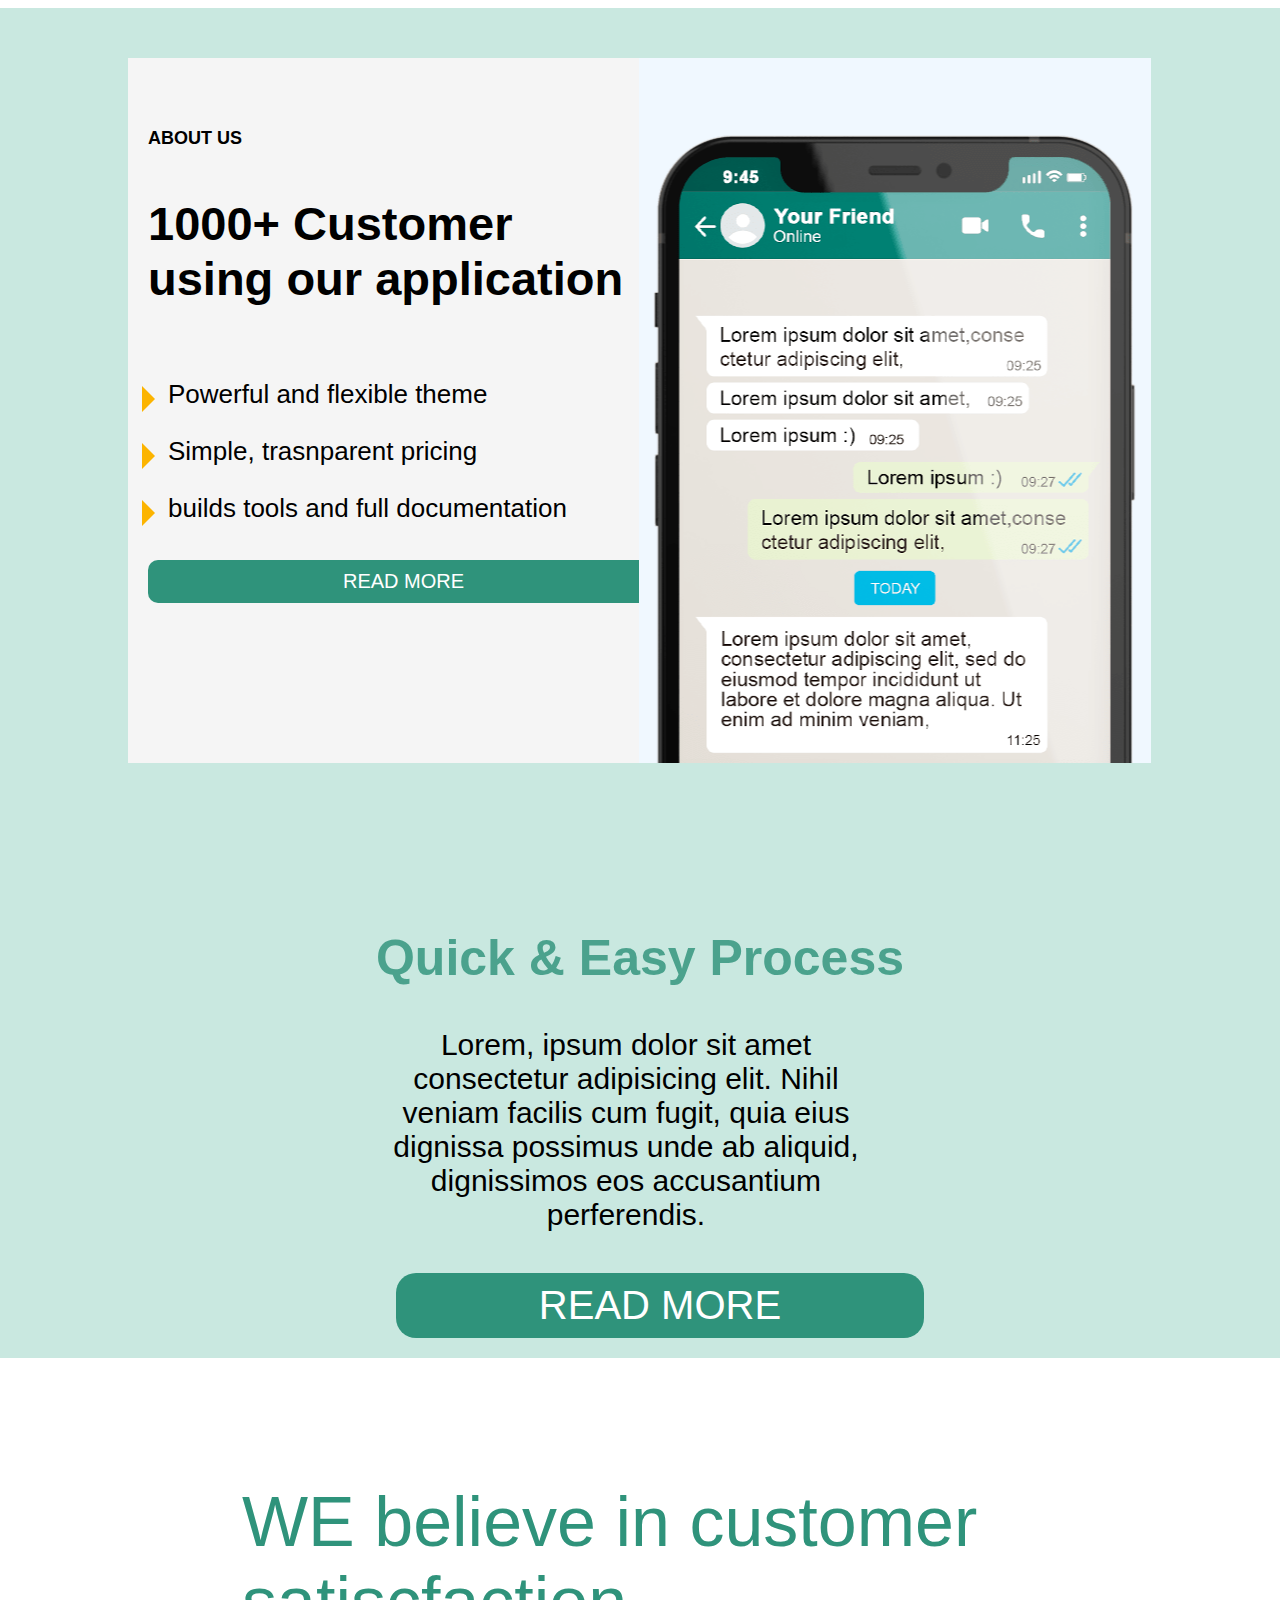
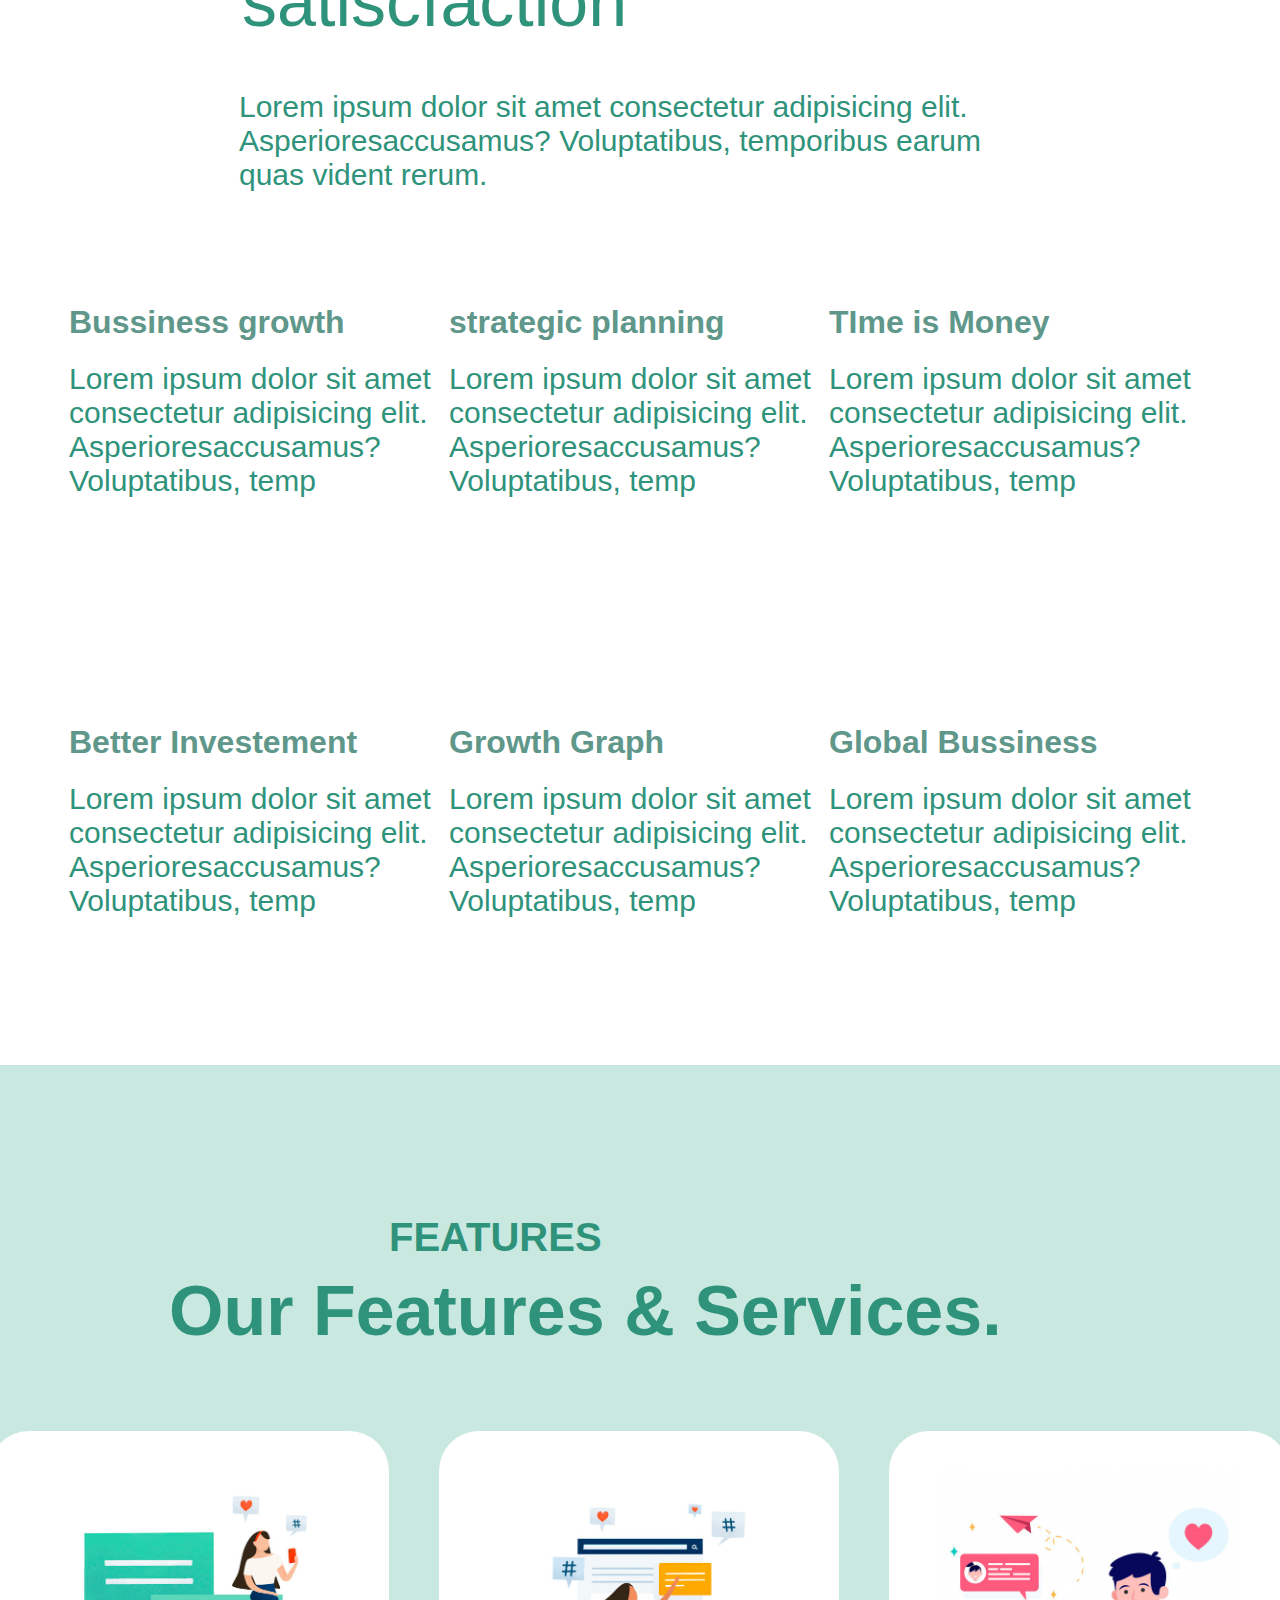
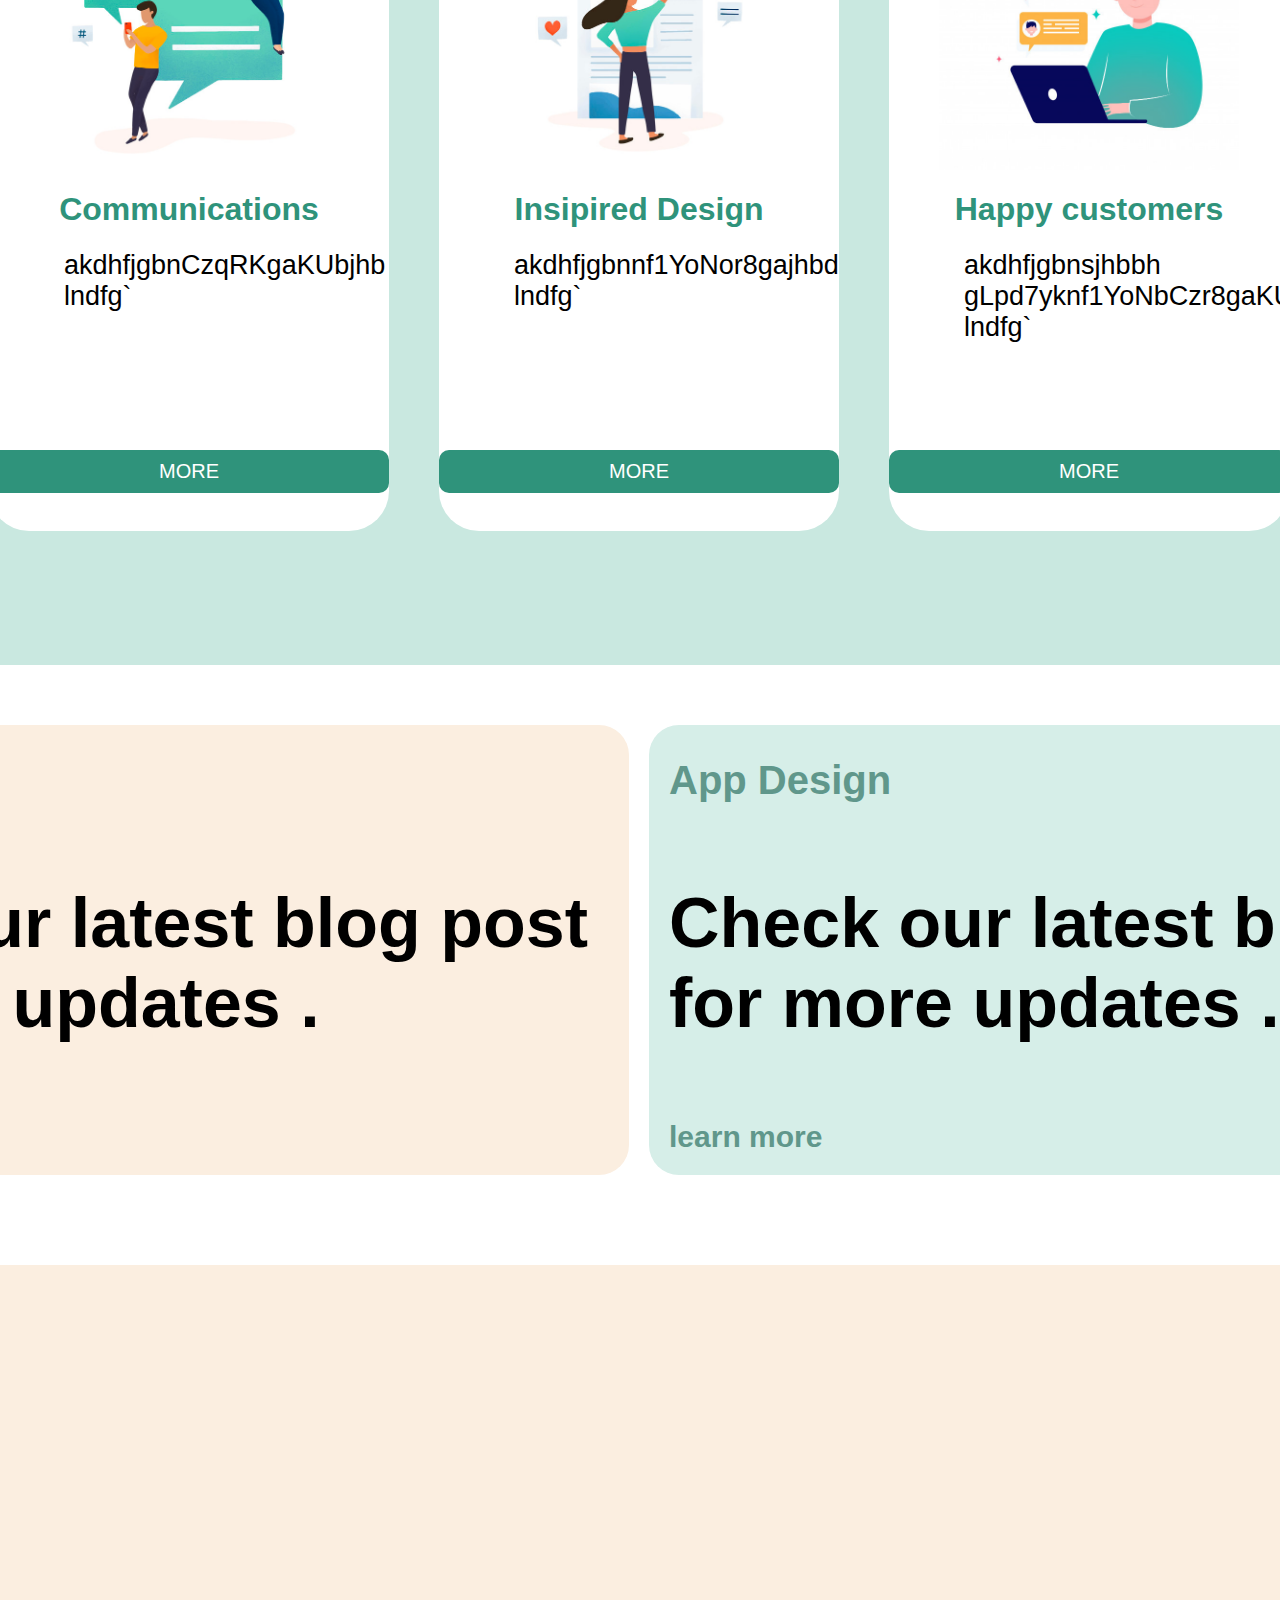
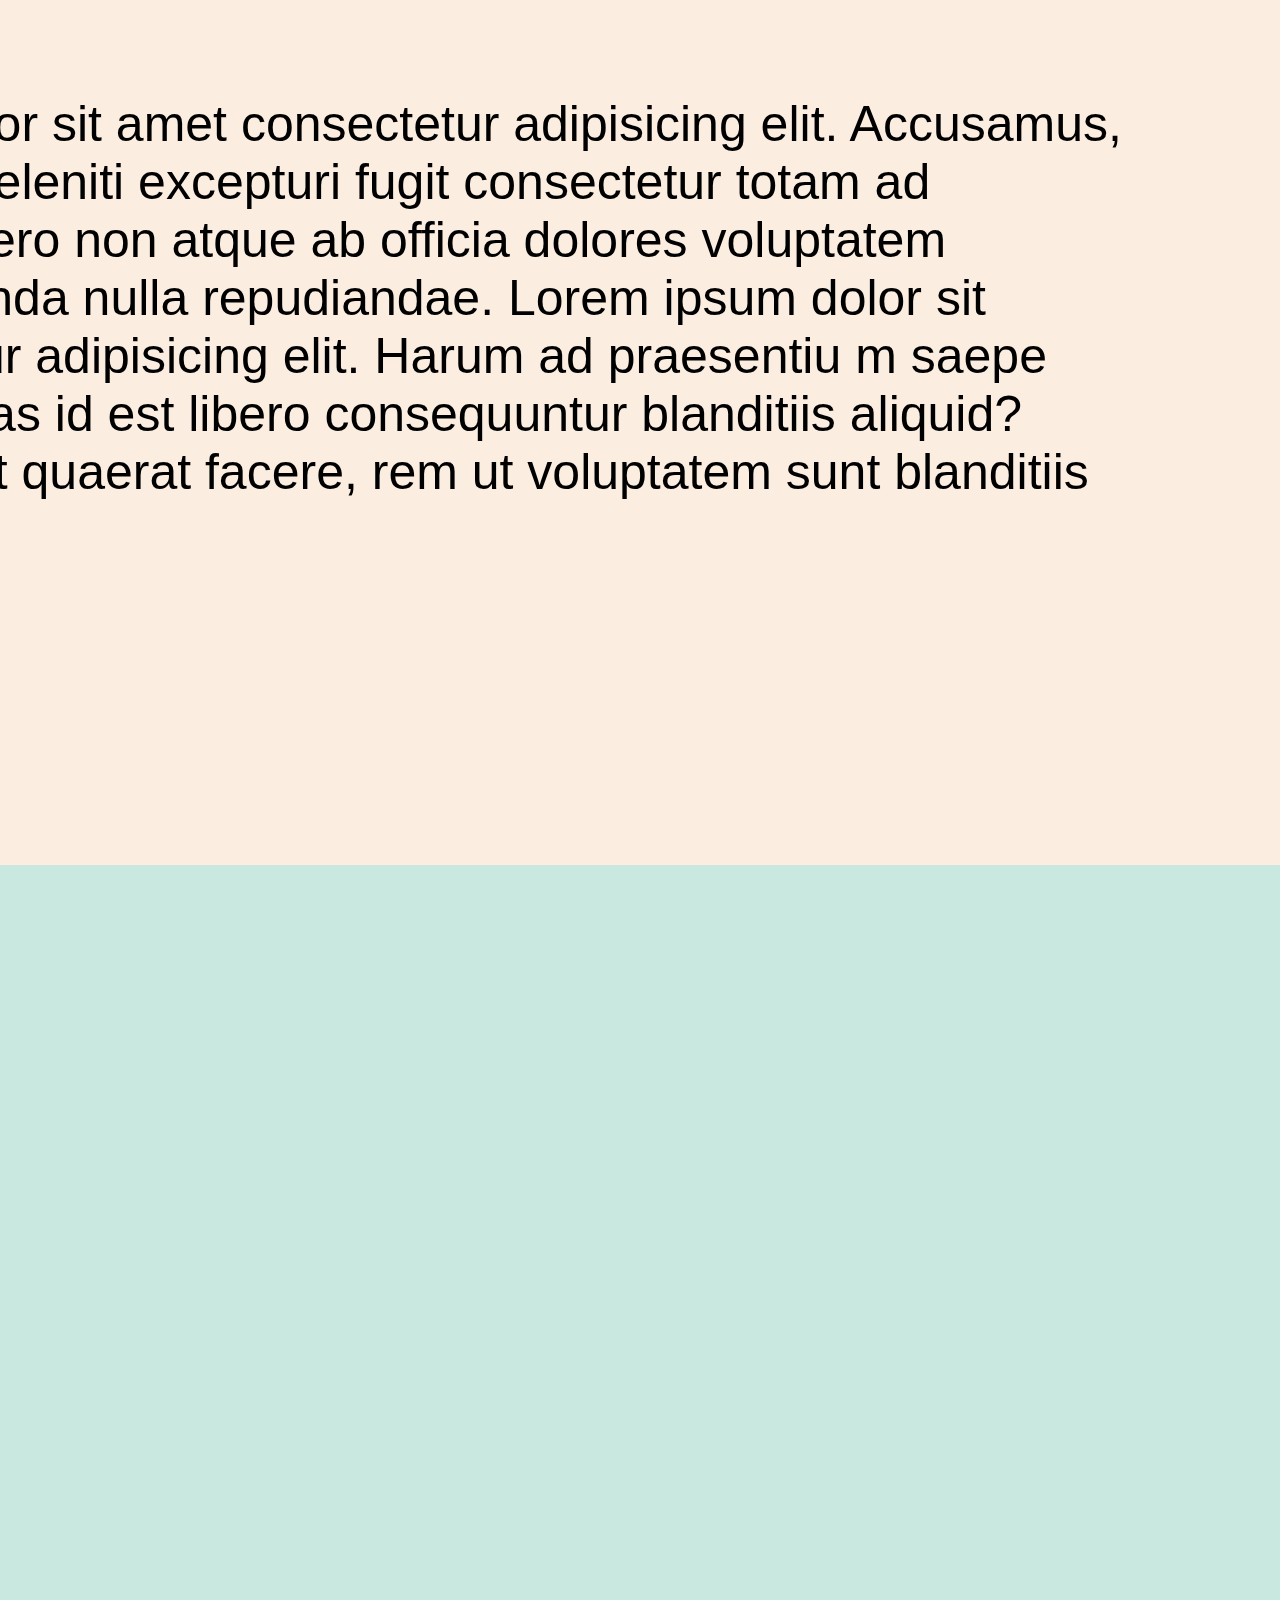
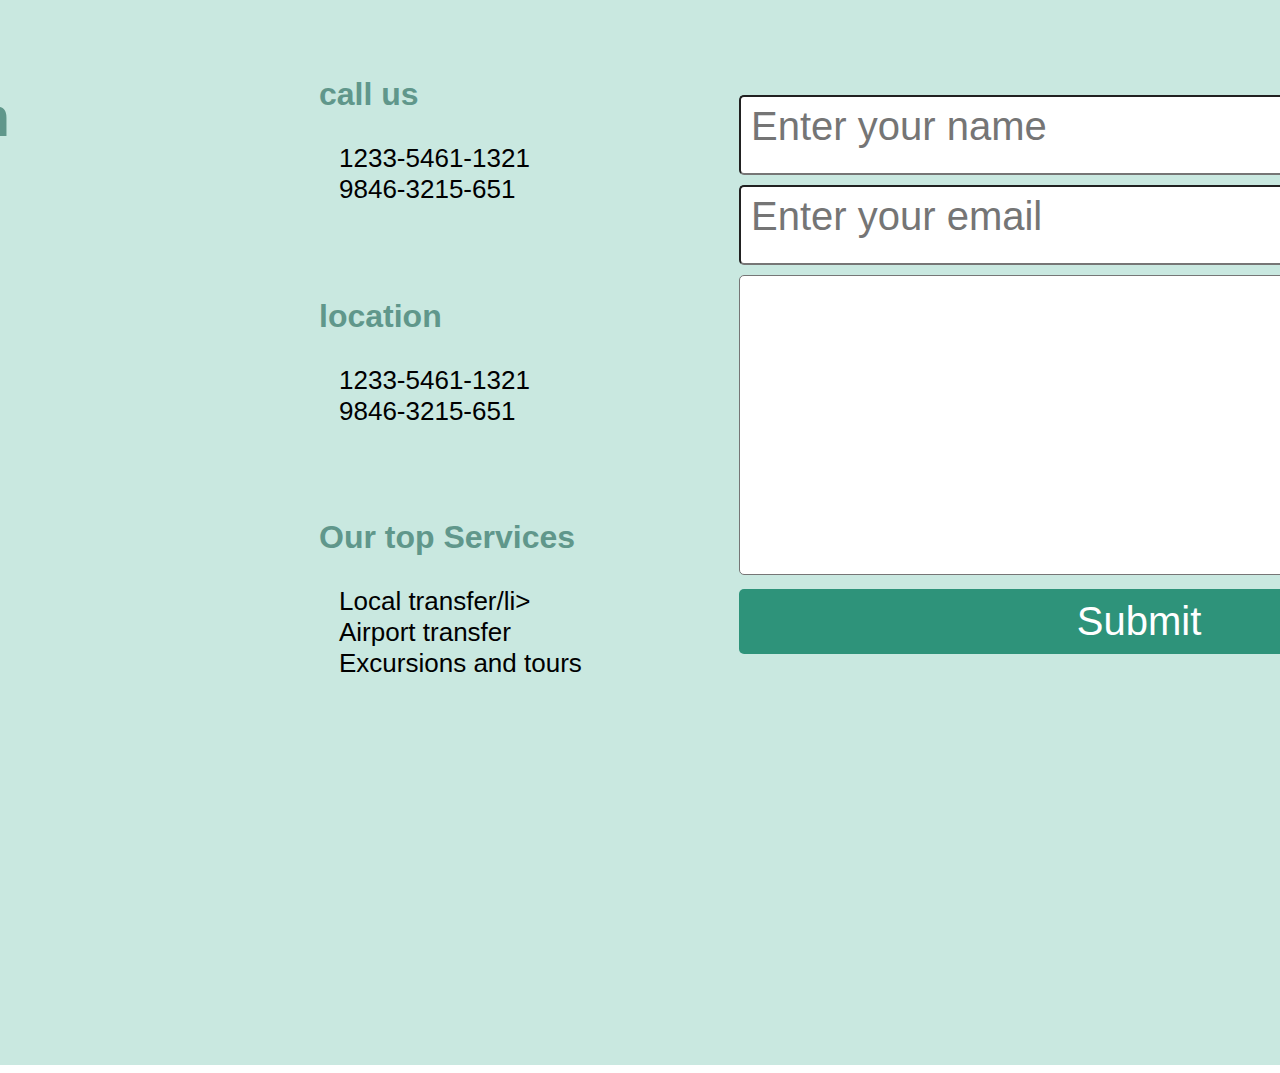
<file: Capstone_Project-2/index23.html>
<!DOCTYPE html>
<html lang="en">
<head>
    <meta charset="UTF-8">
    <meta name="viewport" content="width=device-width, initial-scale=1.0">
    <title>Document</title>
    <link rel="stylesheet" href="index23.css">
    <link rel="stylesheet" href="https://cdnjs.cloudflare.com/ajax/libs/font-awesome/6.4.2/css/all.min.css" integrity="sha512-z3gLpd7yknf1YoNbCzqRKc4qyor8gaKU1qmn+CShxbuBusANI9QpRohGBreCFkKxLhei6S9CQXFEbbKuqLg0DA==" crossorigin="anonymous" referrerpolicy="no-referrer" />
</head>
<body>
    <div class="page-div">
        <div class=" main-div1">
            <div class="abt-div">
                <div class="abt-div1">
                    <h5 class="abt-head">ABOUT US</h5>
                    <h3 class="abt-mat">1000+ Customer using our application</h3>
                    <ul class="custom-list">
                        <li>Powerful and flexible theme </li>
                        <li>Simple, trasnparent pricing</li>
                        <li>builds tools and full  documentation</li>
                    </ul>
                <button class="btn-1">READ MORE</button>
                </div>
                <div class="abt-div2">
                </div>
            </div>
        </div>
        <div class="qdiv">
            <h3 class="q-h"> Quick & Easy Process</h3>
                <span class="span-1">
                    Lorem, ipsum dolor sit amet consectetur adipisicing elit. Nihil veniam facilis cum fugit,
                     quia eius dignissa possimus unde ab aliquid, dignissimos eos accusantium perferendis.
                </span>
                <button class="btn-2">READ MORE</button>
        </div>
   
        <div class="main-div2">
            <h2 class="h2-1">WE believe in customer satiscfaction</h2>
            <p class="p-1"> Lorem ipsum dolor sit amet consectetur adipisicing elit. Asperioresaccusamus? Voluptatibus,
                 temporibus earum quas vident rerum.</p>
                 <div class="div2-1">
                    <div class="div2-1-1">
                        <div class="div2-1-1half">
                            <div class="first1"><i class="fa-regular fa-arrow-up-right-dots"></i>
                                <h1>Bussiness growth</h1>
                                <span>Lorem ipsum dolor sit amet consectetur adipisicing elit. Asperioresaccusamus? Voluptatibus, temp</span>
                            </div>
                            <div class="first2"><i class="fa-regular fa-pen-to-square"></i>
                                <h1>
                                    strategic planning
                                </h1>
                                <span>Lorem ipsum dolor sit amet consectetur adipisicing elit. Asperioresaccusamus? Voluptatibus, temp</span>
                                </div>
                            <div class="first3"><i class="fa-solid fa-clock"></i>
                                <h1>TIme is Money              
                                </h1>
                                <span>Lorem ipsum dolor sit amet consectetur adipisicing elit. Asperioresaccusamus? Voluptatibus, temp</span>
                            </div>
                        </div>
                        </div>
                        <div class="div2-1-2half">
                            <div class="sec1"><i class="fa-regular fa-seedling"></i>
                                <h1>Better Investement</h1>
                                <span>Lorem ipsum dolor sit amet consectetur adipisicing elit. Asperioresaccusamus? Voluptatibus, temp</span>
                            </div> 
                            <div class="sec2"><i class="fa-solid fa-chart-line"></i>
                                <h1>Growth Graph</h1>
                                <span>Lorem ipsum dolor sit amet consectetur adipisicing elit. Asperioresaccusamus? Voluptatibus, temp</span>
                            </div>
                            <div class="sec3"><i class="fa-solid fa-globe"></i>
                                <h1>Global Bussiness</h1>
                                <span>Lorem ipsum dolor sit amet consectetur adipisicing elit. Asperioresaccusamus? Voluptatibus, temp</span>
                            </div>
                             
                        </div>
                    </div>
        </div> 
        <div class="feat-div">
            <h3 class="head-3">FEATURES</h3>
            <h1 class="head1-1">Our Features & Services.</h1>
            <div class="feat-cards">
                <div class="feat-card1">
                    <div class="card-img1"></div>
                    <h1 class="chead1">Communications</h1>
                    <span class="cspan" >
                        akdhfjgbnCzqRKgaKUbjhb
                        lndfg`
                    </span>
                    <button class="cbtn">MORE</button>
                </div>
                <div class="feat-card2">
                    <div class="card-img2"></div>
                    <h1 class="chead1">Insipired Design</h1>
                    <span class="cspan">
                        akdhfjgbnnf1YoNor8gajhbd
                        lndfg`
                    </span>
                    <button class="cbtn">MORE</button>
                </div>
                <div class="feat-card3">
                    <div class="card-img3"></div>
                    <h1 class="chead1">Happy customers</h1>
                    <span class="cspan">
                        akdhfjgbnsjhbbh
                        gLpd7yknf1YoNbCzr8gaKU
                        lndfg`
                    </span>
                    <button class="cbtn">MORE</button>
                </div>
            </div>

        </div>
        <div class="last-cards">
            <div class="lcardc">
            <div class="lcard1">
                <h2 class="h21">App Design</h2>
                <h1 class="h12">Check our  latest blog post   for more updates .</h1>
                <h3 class="h31">learn more.</h3>
            </div>
            <div class="lcard2">
                <h2 class="h211">App Design</h2>
                <h1 class="h121">Check our  latest blog post   for more updates .</h1>
                <h3 class="h311">learn more</h3>

            </div>
            </div>
        </div>
        <div class="abtus">
            <div class="abtus1-1">
            <h class="h132">
                ABOUT US
            </h1>
            <p class="p32">Lorem ipsum dolor sit amet consectetur adipisicing elit. Accusamus, rem moles
                tiae deleniti excepturi fugit consectetur totam ad corporis! Quas vero non atque 
                ab officia dolores voluptatem incidunt assumenda nulla repudiandae.
            Lorem ipsum dolor sit amet, consectetur adipisicing elit. Harum ad praesentiu
            m saepe quisquam voluptas id est libero consequuntur blanditiis aliquid? Voluptat
            es fugiat quaerat facere, rem ut voluptatem sunt blanditiis cupiditate?</p>
            </div>
        </div>
        <div class="getint">
            <div class="get1">
                <div class="get1-1">
                    <h1 class="headg1">Get in touch</h1>
                    <span class="spang1">
                        <p><b>We can ensure reliability, low cost fares and most important, with safety and comfort in mind.</b>
                            <br><br><br>
                            Etiam sit amet convallis erat – class aptent taciti sociosqu ad litora torquent per conubia! Maecenas gravida lacus. Lorem etiam sit amet convallis erat.</p>
                    </span>
                    <div class="iconsg">
                        <i class="fa-brands fa-facebook"></i>
                        <i class="fa-brands fa-twitter"></i>
                        <i class="fa-brands fa-instagram"></i>
                        <i class="fa-brands fa-linkedin"></i>
                        <i class="fa-solid fa-camera"></i>
                    </div>
                </div>
                <div class="get1-2">
                    <div class="get2-1">
                        <h1>call us</h1>
                        <span>
                            <p>
                                <ul class="no-bullets">
                                    <li>1233-5461-1321</li>
                                    <li>9846-3215-651</li>
                                    
                                  </ul>
                            </p>
                        </span>
                     </div>
                     <div class="get2-2">
                        <h1>location</h1>
                        <span>
                            <p>
                                <ul class="no-bullets">
                                    <li>1233-5461-1321</li>
                                    <li>9846-3215-651</li>
                                    
                                  </ul>
                            </p>
                        </span>
                     </div>
                     <div class="get2-3">
                        <h1>Our top Services</h1>
                        <span>
                            <p>
                                <ul class="no-bullets">
                                    <li>Local transfer/li>
                                    <li>Airport transfer</li>
                                    <li>Excursions and tours</li>
                                    
                                  </ul>
                            </p>
                        </span>
                     </div>
                </div>
                <div class="get1-3">
                    <div class="form-container">
                        <form>
                          <input type="text" placeholder="Enter your name">
                          <br>
                          <input type="email" placeholder="Enter your email">
                          <br>
                          <textarea></textarea>
                          <br>
                          <button type="submit">Submit</button>
                        </form>
                      </div>
                </div>
            </div>
        </div>
        </div>
</body>
</html>
</file>
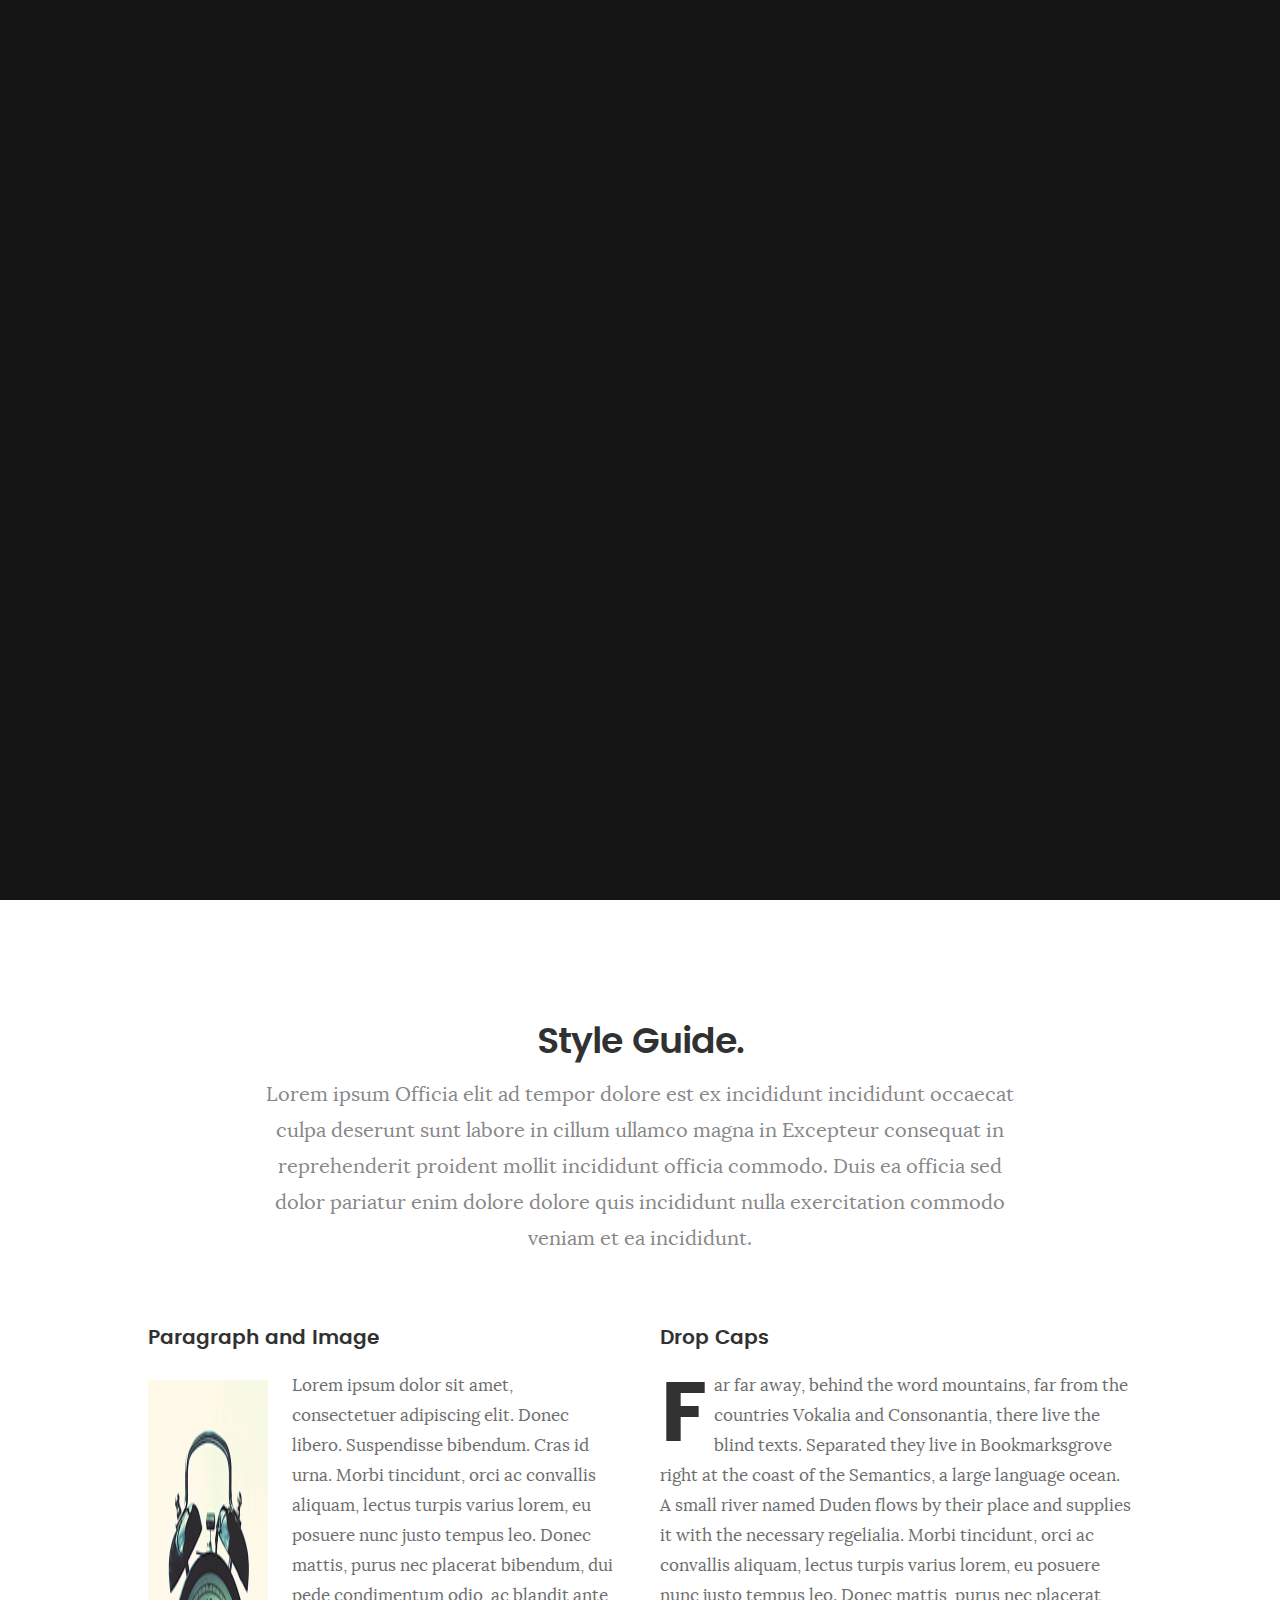
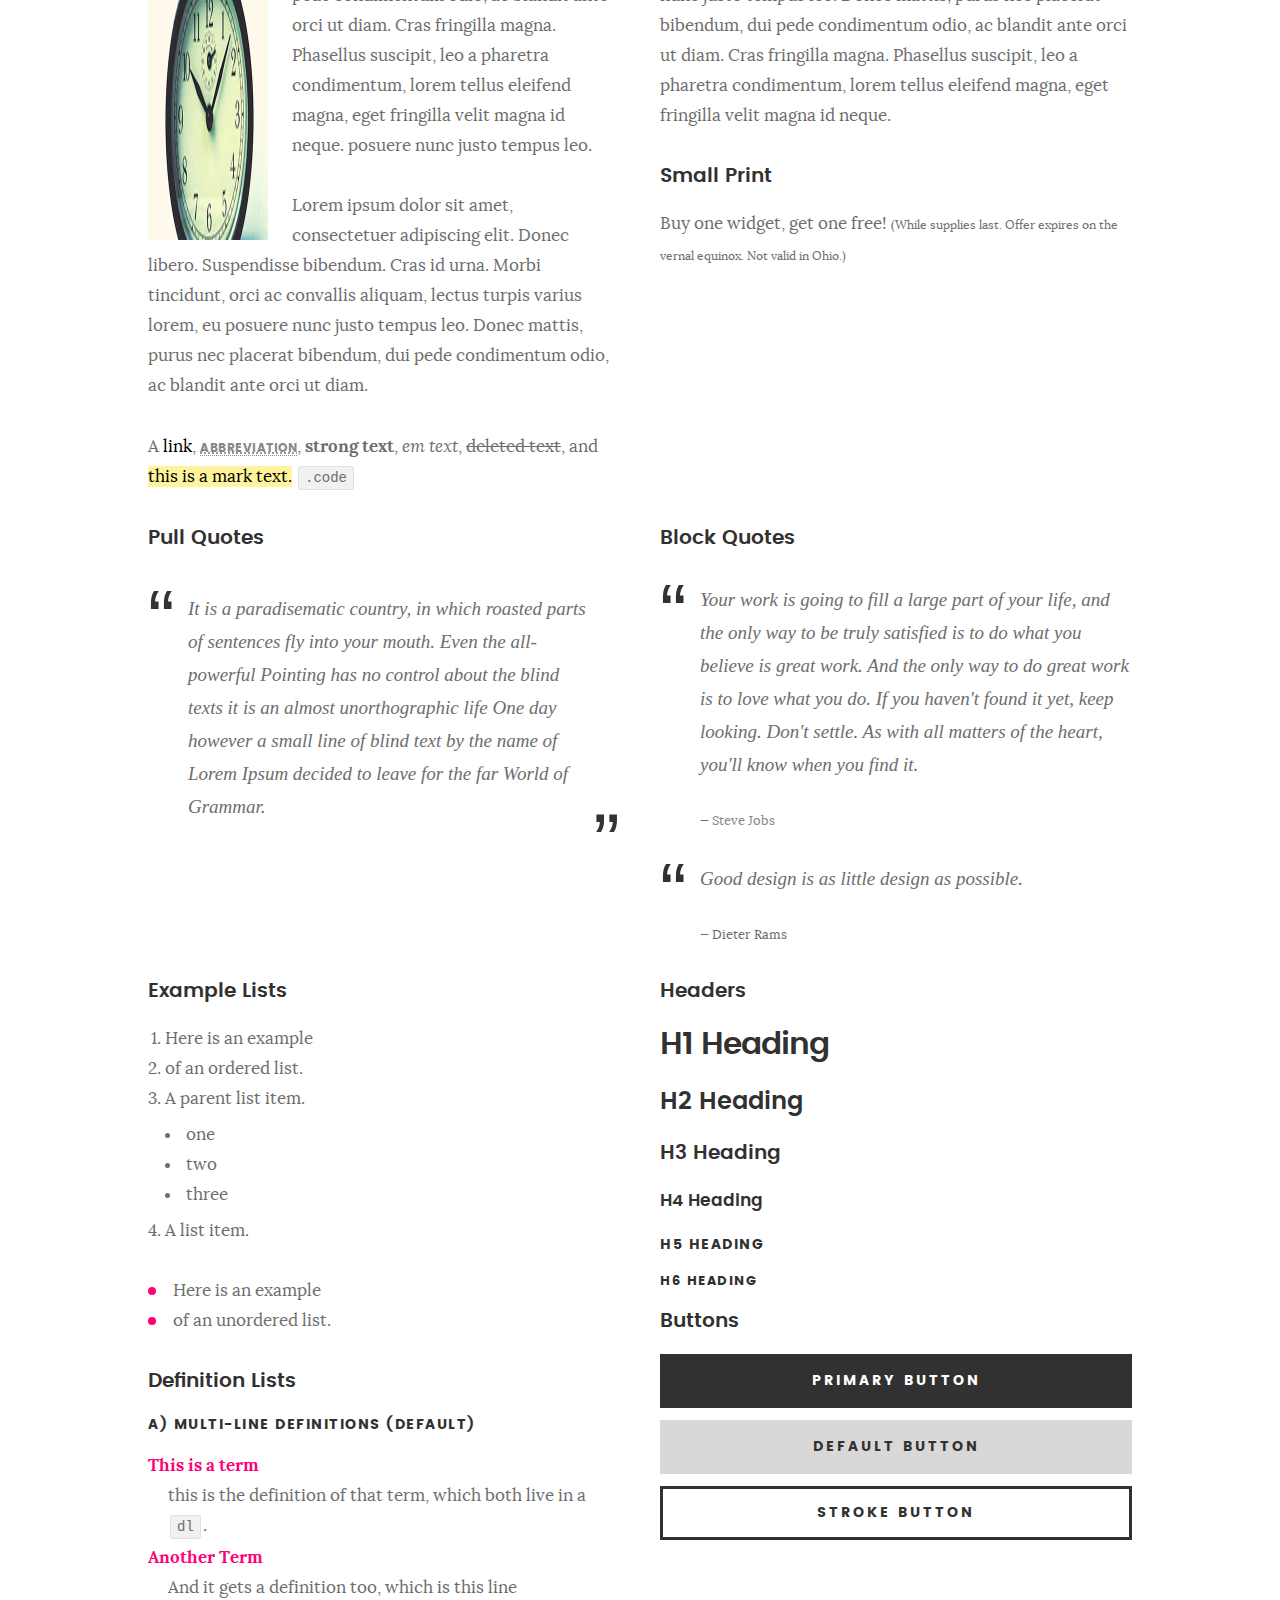
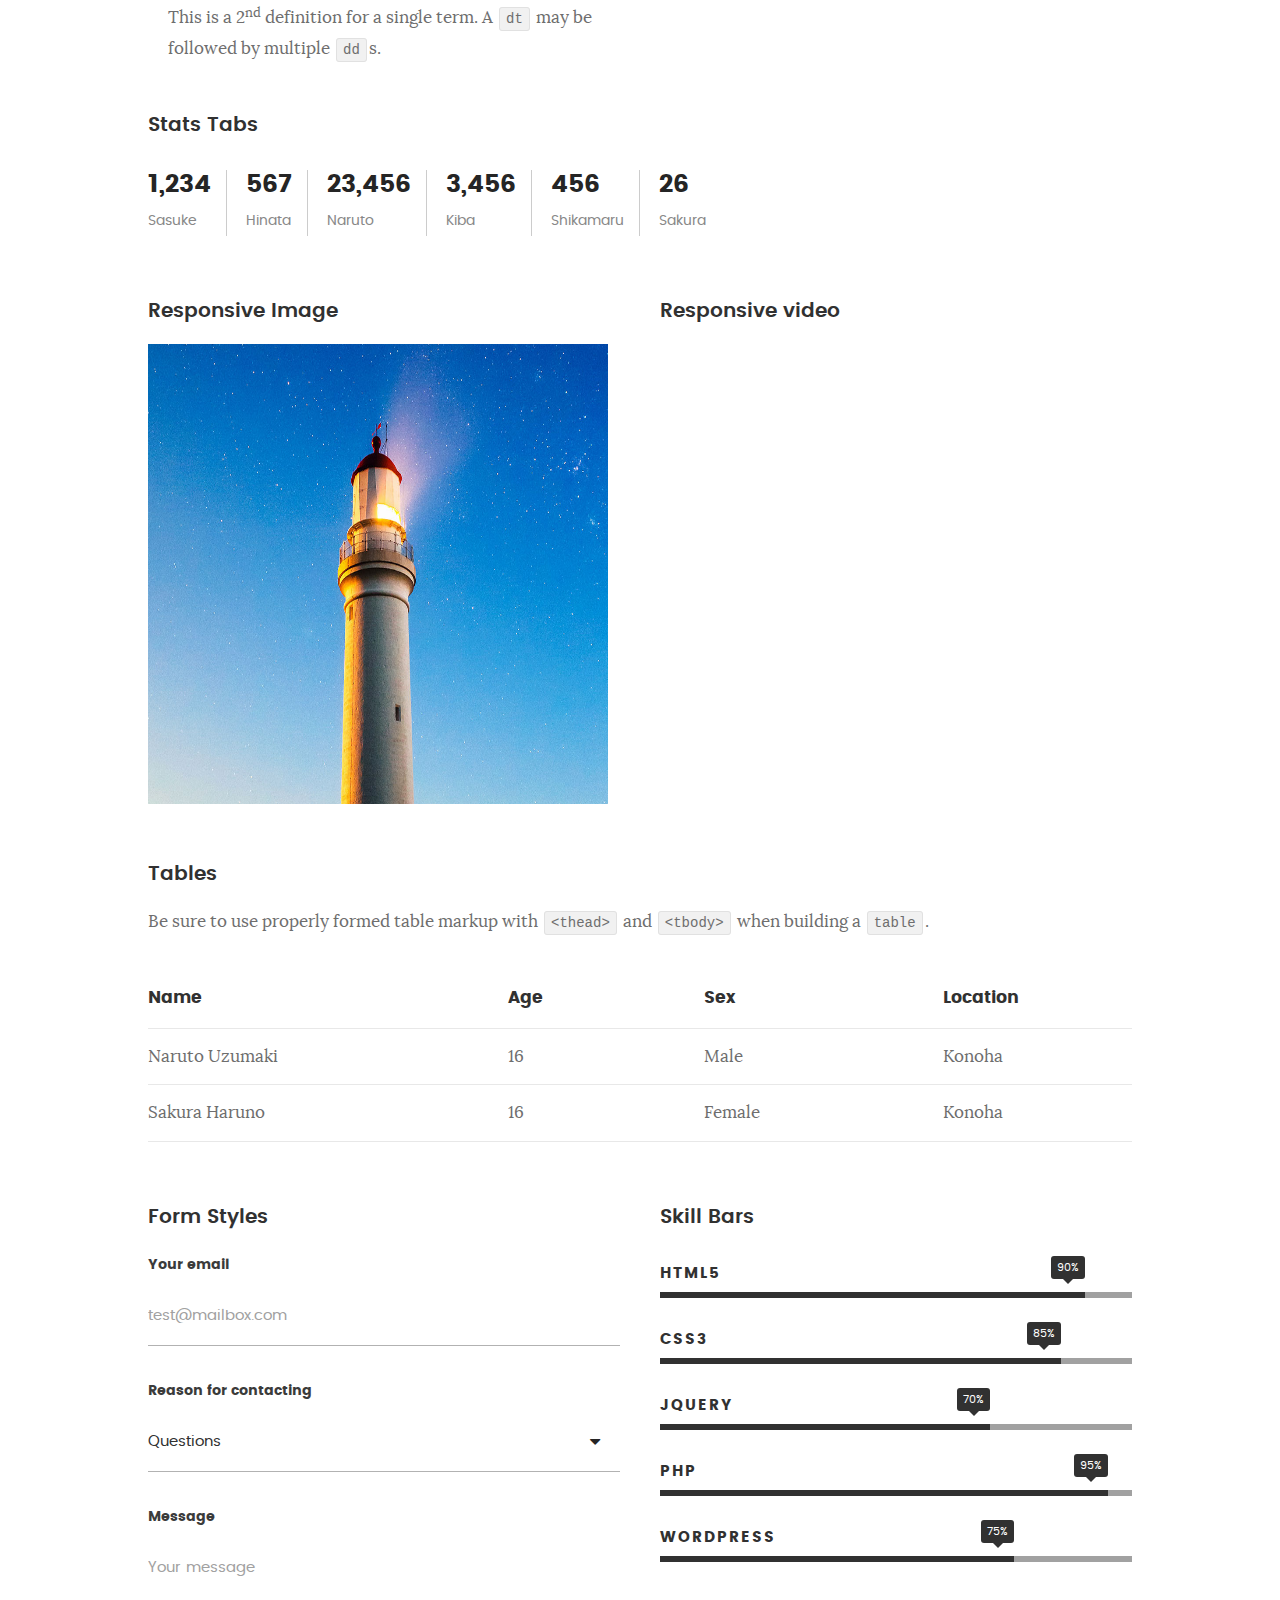
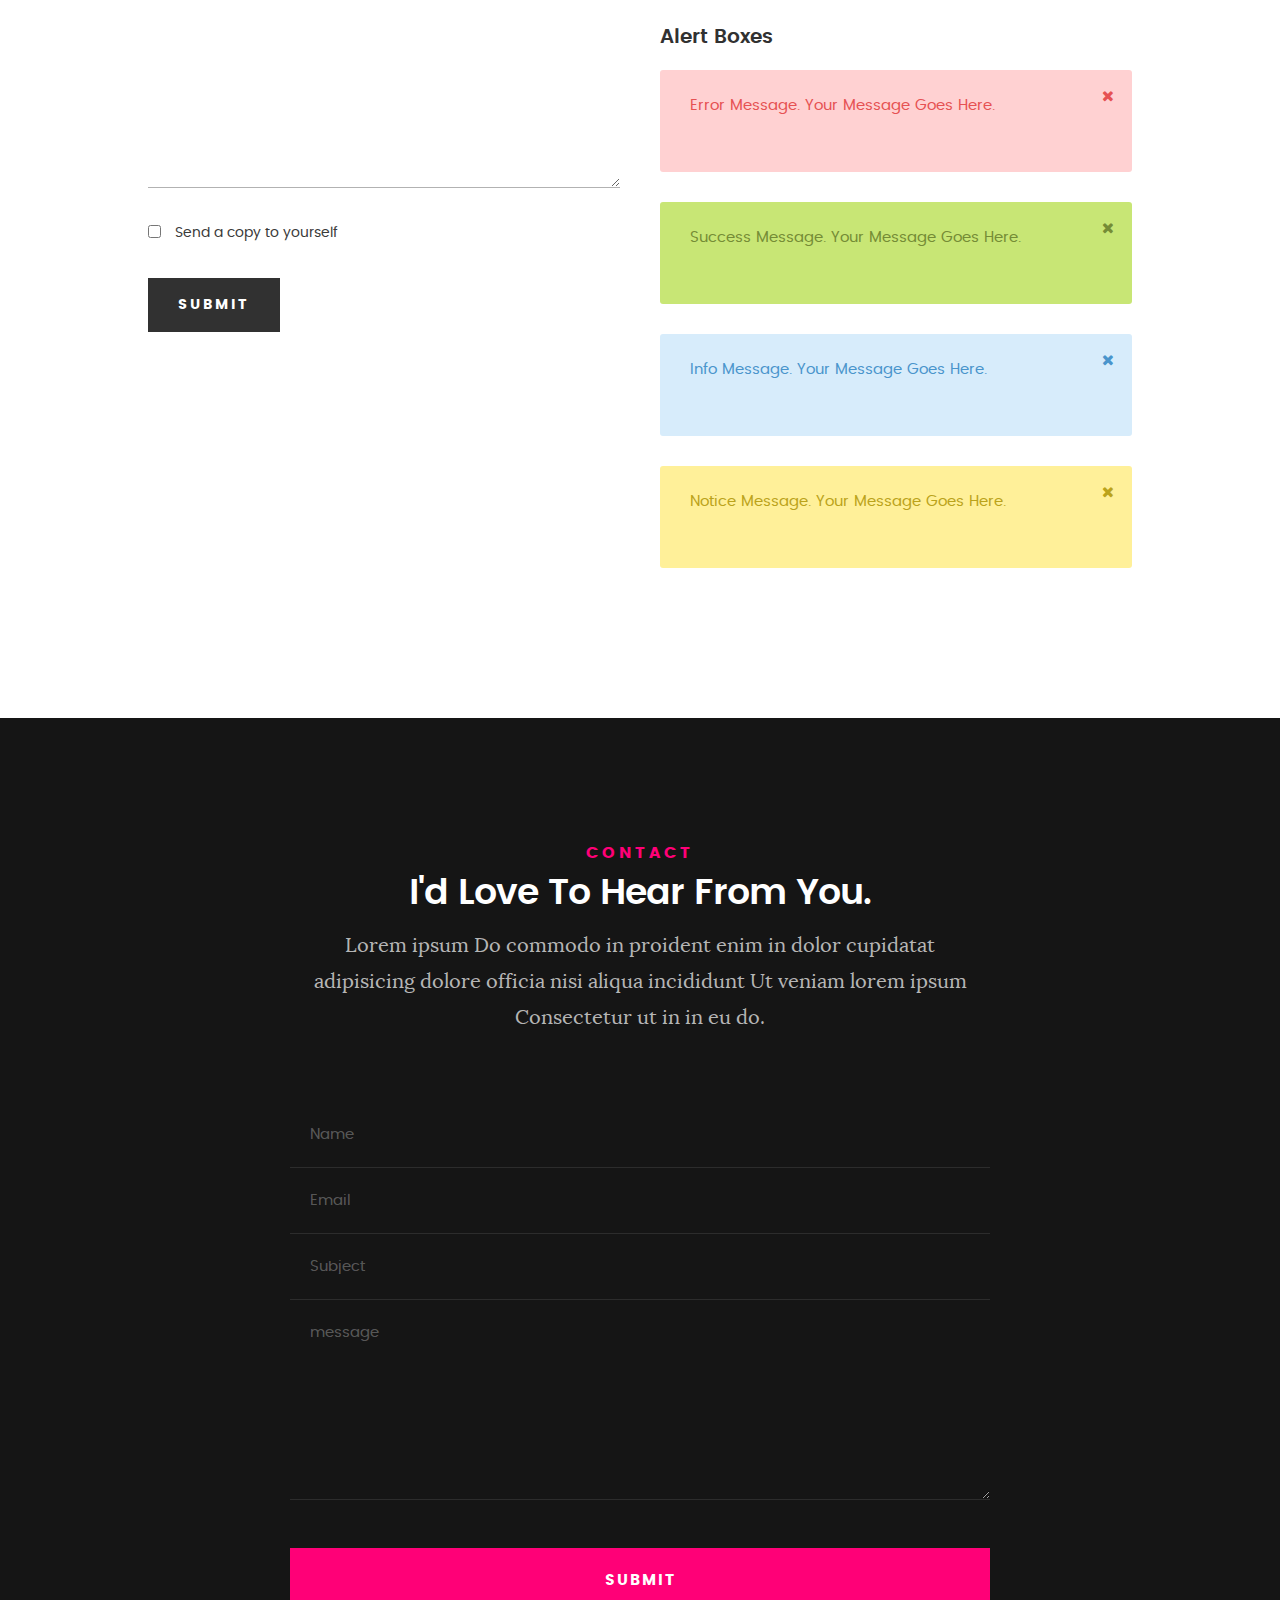
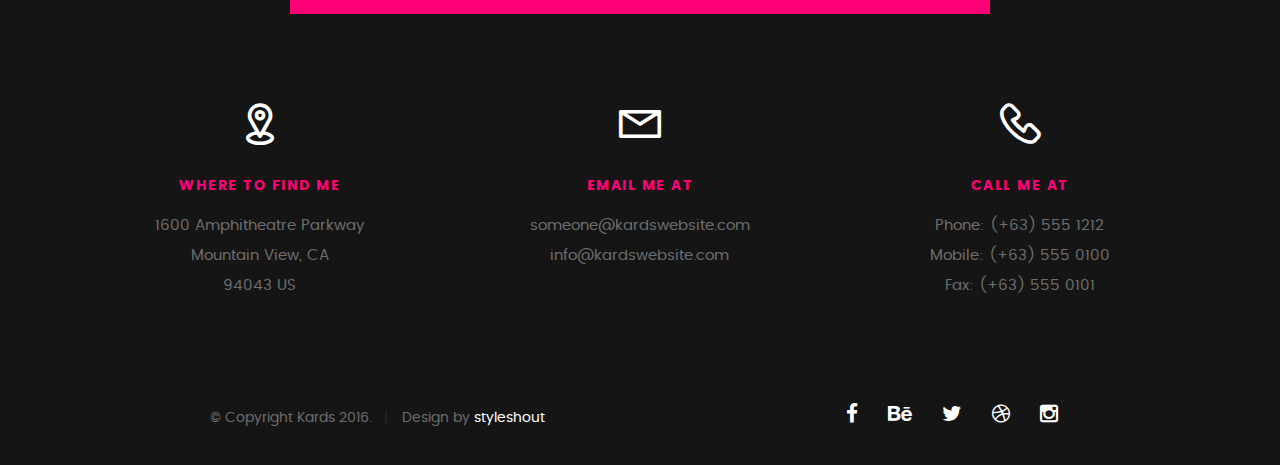
<file: Capstone_Project-2/styles.html>
<!DOCTYPE html>
<!--[if IE 8 ]><html class="no-js oldie ie8" lang="en"> <![endif]-->
<!--[if IE 9 ]><html class="no-js oldie ie9" lang="en"> <![endif]-->
<!--[if (gte IE 9)|!(IE)]><!--><html class="no-js" lang="en"> <!--<![endif]-->
<head>

   <!--- basic page needs
   ================================================== -->
   <meta charset="utf-8">
	<title>Style Demo - Kards</title>
	<meta name="description" content="">  
	<meta name="author" content="">

   <!-- mobile specific metas
   ================================================== -->
	<meta name="viewport" content="width=device-width, initial-scale=1, maximum-scale=1">

 	<!-- CSS
   ================================================== -->
   <link rel="stylesheet" href="css/base.css">  
   <link rel="stylesheet" href="css/main.css">
   <link rel="stylesheet" href="css/vendor.css">

   <style type="text/css" media="screen">

   	#styles { 
   		background: white;
   		padding-top: 12rem;
   		padding-bottom: 12rem;
   	}
   	#styles .row {
   		max-width: 1024px;
     	}
     	#styles .section-intro {
   		max-width: 800px;
     	}
      	
   </style>       

   <!-- script
   ================================================== -->
	<script src="js/modernizr.js"></script>
	<script src="js/pace.min.js"></script>

   <!-- favicons
	================================================== -->
	<link rel="icon" type="image/png" href="favicon.png">

</head>

<body id="top">

	<!-- header 
   ================================================== -->
   <header>   	
   	<div class="row">

   		<div class="top-bar">
   			<a class="menu-toggle" href="#"><span>Menu</span></a>

	   		<div class="logo">
		         <a href="index.html">KARDS</a>
		      </div>		      

		   	<nav id="main-nav-wrap">
					<ul class="main-navigation">
						<li><a href="index.html#intro" title="">Home</a></li>
						<li><a href="index.html#about" title="">About</a></li>
						<li><a href="index.html#resume" title="">Resume</a></li>
						<li><a href="index.html#portfolio" title="">Portfolio</a></li>
						<li><a href="index.html#services" title="">Services</a></li>					
						<li><a class="smoothscroll"  href="#contact" title="">Contact</a></li>	
						<li><a href="styles.html" title="">Style Demo</a></li>				
					</ul>
				</nav>    		
   		</div> <!-- /top-bar --> 
   		
   	</div> <!-- /row --> 		
   </header> <!-- /header -->

	<!-- intro section
   ================================================== -->
   <section id="intro">   

   	<div class="intro-overlay"></div>	

   	<div class="intro-content">
   		<div class="row">

   			<div class="col-twelve">

	   			<h5>Hello, World.</h5>
	   			<h1>I'm Juan Dela Cruz.</h1>

	   			<p class="intro-position">
	   				<span>Front-end Developer</span>
	   				<span>UI/UX Designer</span> 
	   			</p>

	   			<a class="button stroke smoothscroll" href="#about" title="">More About Me</a>

	   		</div>  
   			
   		</div>   		 		
   	</div> <!-- /intro-content --> 

   	<ul class="intro-social">        
         <li><a href="#"><i class="fa fa-facebook"></i></a></li>
         <li><a href="#"><i class="fa fa-behance"></i></a></li>
         <li><a href="#"><i class="fa fa-twitter"></i></a></li>
         <li><a href="#"><i class="fa fa-dribbble"></i></a></li>
         <li><a href="#"><i class="fa fa-instagram"></i></a></li>
      </ul> <!-- /intro-social -->      	

   </section> <!-- /intro -->


   <!-- Style Demo
   ================================================== -->
   <section id="styles">

   	<div class="row section-intro">

   		<div class="col-twelve">

   			<h1>Style Guide.</h1>

   			<p class="lead">Lorem ipsum Officia elit ad tempor dolore est ex incididunt incididunt occaecat culpa deserunt sunt labore in cillum ullamco magna in Excepteur consequat in reprehenderit proident mollit incididunt officia commodo.
   			Duis ea officia sed dolor pariatur enim dolore dolore quis incididunt nulla exercitation commodo veniam et ea incididunt.</p>   			

   		</div>

     	</div> <!-- /row -->

     	<div class="row">

     		<div class="col-six tab-full">

		      <h3>Paragraph and Image</h3>

		      <p><a href="#"><img width="120" height="120" class="pull-left" alt="sample-image" src="images/sample-image.jpg"></a>
		  		Lorem ipsum dolor sit amet, consectetuer adipiscing elit. Donec libero. Suspendisse bibendum.
		  		Cras id urna. Morbi tincidunt, orci ac convallis aliquam, lectus turpis varius lorem, eu
		  		posuere nunc justo tempus leo. Donec mattis, purus nec placerat bibendum, dui pede condimentum
		  		odio, ac blandit ante orci ut diam. Cras fringilla magna. Phasellus suscipit, leo a pharetra
		  		condimentum, lorem tellus eleifend magna, eget fringilla velit magna id neque.
		  		posuere nunc justo tempus leo. </p>

		  		<p>
		  		Lorem ipsum dolor sit amet, consectetuer adipiscing elit. Donec libero. Suspendisse bibendum.
		  		Cras id urna. Morbi tincidunt, orci ac convallis aliquam, lectus turpis varius lorem, eu
		  		posuere nunc justo tempus leo. Donec mattis, purus nec placerat bibendum, dui pede condimentum
		  		odio, ac blandit ante orci ut diam.	
 			   </p>

            <p>A <a href="#">link</a>,
  			   <abbr title="this really isn't a very good description">abbreviation</abbr>,
  			   <strong>strong text</strong>,
            <em>em text</em>,
  			   <del>deleted text</del>, and
            <mark>this is a mark text.</mark>
            <code>.code</code>
          	</p>

         </div>

         <div class="col-six tab-full">

            <h3>Drop Caps</h3>

	         <p class="drop-cap">Far far away, behind the word mountains, far from the countries Vokalia and Consonantia,
	         there live the blind texts. Separated they live in Bookmarksgrove right at the coast of the
	         Semantics, a large language ocean. A small river named Duden flows by their place and supplies it with the necessary regelialia. Morbi tincidunt, orci ac convallis aliquam, lectus turpis varius lorem, eu	posuere nunc justo tempus leo. Donec mattis, purus nec placerat bibendum, dui pede condimentum odio, ac blandit ante orci ut diam. Cras fringilla magna. Phasellus suscipit, leo a pharetra condimentum, lorem tellus eleifend magna, eget fringilla velit magna id neque.
		  		</p>

		      <h3>Small Print</h3>

		      <p>Buy one widget, get one free!
		  		<small>(While supplies last. Offer expires on the vernal equinox. Not valid in Ohio.)</small>
		  		</p>

		   </div>	         

		</div> <!-- /row -->

		<div class="row">

		  	<div class="col-six tab-full">

		      <h3>Pull Quotes</h3>

		      <aside class="pull-quote">
				   <blockquote>
					   <p>It is a paradisematic country, in which roasted parts of
		            sentences fly into your mouth. Even the all-powerful Pointing has no control about the blind
		            texts it is an almost unorthographic life One day however a small line of blind text by the name
		            of Lorem Ipsum decided to leave for the far World of Grammar.</p>
					</blockquote>
				</aside>

		   </div>

		   <div class="col-six tab-full">

		      <h3>Block Quotes</h3>

		      <blockquote cite="http://where-i-got-my-info-from.com">
				   <p>Your work is going to fill a large part of your life, and the only way to be truly satisfied is
		         to do what you believe is great work. And the only way to do great work is to love what you do.
		         If you haven't found it yet, keep looking. Don't settle. As with all matters of the heart, you'll know when you find it.
		         </p>
		
					<cite>
					   <a href="#">Steve Jobs</a>
					</cite>
			   </blockquote>

		      <blockquote>
		         <p>Good design is as little design as possible.</p>
		         <cite>Dieter Rams</cite>
		      </blockquote>

		   </div>

		</div> <!-- /row -->

		<div class="row half-bottom">

		 	<div class="col-six tab-full">

		      <h3>Example Lists</h3>

		      <ol>
				   <li>Here is an example</li>
				   <li>of an ordered list.</li>
				   <li>A parent list item.
				   	<ul>
				   		<li>one</li>
				   		<li>two</li>
				   		<li>three</li>
				   	</ul>
				   </li>
				   <li>A list item.</li>
			   </ol>

		      <ul class="disc">
				   <li>Here is an example</li>
				   <li>of an unordered list.</li>
			   </ul>	

			   <h3>Definition Lists</h3>	            

		      <h5>a) Multi-line Definitions (default)</h5>

		      <dl>
				   <dt><strong>This is a term</strong></dt>
				      <dd>this is the definition of that term, which both live in a <code>dl</code>.</dd>
				   <dt><strong>Another Term</strong></dt>
				      <dd>And it gets a definition too, which is this line</dd>
				      <dd>This is a 2<sup>nd</sup> definition for a single term. A <code>dt</code> may be followed by multiple <code>dd</code>s.</dd>
			   </dl>

		   </div>

		   <div class="col-six tab-full">		                  

		      <h3>Headers</h3>

		      <h1>H1 Heading</h1>
		      <h2>H2 Heading</h2>
		      <h3>H3 Heading</h3>
		      <h4>H4 Heading</h4>
		      <h5>H5 Heading</h5>
		      <h6>H6 Heading</h6>

		      <h3>Buttons</h3>

		    	<p>
		     		<a class="button button-primary full-width" href="#">Primary Button</a>
		     		<a class="button full-width" href="#">Default Button</a>
		     		<a class="button stroke full-width" href="#">Stroke Button</a>
		     	</p>

		   </div>

		</div> <!-- /row -->

		<div class="row">

		   <div class="col-twelve">

		    	<h3>Stats Tabs</h3>

		      <ul class="stats-tabs">
				   <li><a href="#">1,234 <em>Sasuke</em></a></li>
				   <li><a href="#">567 <em>Hinata</em></a></li>
				   <li><a href="#">23,456 <em>Naruto</em></a></li>
				   <li><a href="#">3,456 <em>Kiba</em></a></li>
				   <li><a href="#">456 <em>Shikamaru</em></a></li>
				   <li><a href="#">26 <em>Sakura</em></a></li>
				</ul>	      		

		   </div>	      	

		</div> <!-- /row -->

		<div class="row half-bottom">

      	<div class="col-six tab-full">

      		<h3>Responsive Image</h3>

      		<p><img src="images/portfolio/modals/m-lighthouse.jpg"></p>

      	</div>

      	<div class="col-six tab-full">

      		<h3>Responsive video</h3>

      		<div class="fluid-video-wrapper">
                  <iframe src="http://player.vimeo.com/video/14592941?title=0&amp;byline=0&amp;portrait=0&amp;color=F64B39" width="500" height="281" frameborder="0" webkitallowfullscreen mozallowfullscreen allowfullscreen></iframe> 
            </div>

      	</div>
      	
      </div> <!-- /row -->

      <div class="row add-bottom">

      	<div class="col-twelve">

      		<h3>Tables</h3>
      		<p>Be sure to use properly formed table markup with <code>&lt;thead&gt;</code> and <code>&lt;tbody&gt;</code> when building a <code>table</code>.</p>

      		<div class="table-responsive">

      			<table>
					  <thead>
					    <tr>
					      <th>Name</th>
					      <th>Age</th>
					      <th>Sex</th>
					      <th>Location</th>					    
					    </tr>
					  </thead>
					  <tbody>
					    <tr>
					      <td>Naruto Uzumaki</td>
					      <td>16</td>
					      <td>Male</td>
					      <td>Konoha</td>					    
					    </tr>
					    <tr>
					      <td>Sakura Haruno</td>
					      <td>16</td>
					      <td>Female</td>
					      <td>Konoha</td>			    
					    </tr>
					  </tbody>
					</table>

      		</div>     		

      	</div>
      	
      </div> <!--row -->

      <div class="row">

		   <div class="col-six tab-full">

		      <h3>Form Styles</h3>

		         <form>
			        	<div>
			         	<label for="sampleInput">Your email</label>
			         	<input class="full-width" type="email" placeholder="test@mailbox.com" id="sampleInput">
			         </div>
			         <div>
			         	<label for="sampleRecipientInput">Reason for contacting</label>
			         	<div class="ss-custom-select">
			         		<select class="full-width" id="sampleRecipientInput">
				           		<option value="Option 1">Questions</option>
				           		<option value="Option 2">Report</option>
				           		<option value="Option 3">Others</option>
				         	</select>
			         	</div>			         	
			         </div>
			       
			       	<label for="exampleMessage">Message</label>
			       	<textarea class="full-width" placeholder="Your message" id="exampleMessage"></textarea>

			        	<label class="add-bottom">
			           	<input type="checkbox">			            
			           	<span class="label-text">Send a copy to yourself</span>
			        	</label>
			       
			        	<input class="button-primary" type="submit" value="Submit">

			      </form>	            

		      </div>

		      <div class="col-six tab-full">

		      		<h3>Skill Bars</h3>

		      		<ul class="skill-bars">
						   <li>
						   	<div class="progress percent90"><span>90%</span></div>
						   	<strong>HTML5</strong>
						   </li>
						   <li>
						   	<div class="progress percent85"><span>85%</span></div>
						   	<strong>CSS3</strong>
						   </li>
						   <li>
						   	<div class="progress percent70"><span>70%</span></div>
						   	<strong>JQuery</strong>
						   </li>
						   <li>
						   	<div class="progress percent95"><span>95%</span></div>
						   	<strong>PHP</strong>
						   </li>
						   <li>

						   	<div class="progress percent75"><span>75%</span></div>
						   	<strong>Wordpress</strong>
						   </li>
		      
						</ul> <!-- /skill-bars -->

			        
			        <h3>Alert Boxes</h3> 
			        
			        <div class="alert-box ss-error hideit">
				        <p>Error Message. Your Message Goes Here.</p>
				        <i class="fa fa-times close"></i>
			        </div><!-- /error -->
			        
			        <div class="alert-box ss-success hideit">
				        <p>Success Message. Your Message Goes Here.</p>
				        <i class="fa fa-times close"></i>
			        </div><!-- /success -->
			        
			        <div class="alert-box ss-info hideit">
				         <p>Info Message. Your Message Goes Here.</p>
				        <i class="fa fa-times close"></i>
			        </div><!-- /info -->
			        
			        <div class="alert-box ss-notice hideit">
				        <p>Notice Message. Your Message Goes Here.</p>
				        <i class="fa fa-times close"></i>
			        </div><!-- /notice -->
			        
			  </div>	         

		</div> <!-- /row -->
		   	
   </section> <!--styles -->	

	
   <!-- contact
   ================================================== -->
	<section id="contact">

		<div class="row section-intro">
   		<div class="col-twelve">

   			<h5>Contact</h5>
   			<h1>I'd Love To Hear From You.</h1>

   			<p class="lead">Lorem ipsum Do commodo in proident enim in dolor cupidatat adipisicing dolore officia nisi aliqua incididunt Ut veniam lorem ipsum Consectetur ut in in eu do.</p>

   		</div> 
   	</div> <!-- /section-intro -->

   	<div class="row contact-form">

   		<div class="col-twelve">

            <!-- form -->
            <form name="contactForm" id="contactForm" method="post" action="">
      			<fieldset>

                  <div class="form-field">
 						   <input name="contactName" type="text" id="contactName" placeholder="Name" value="" minlength="2" required="">
                  </div>
                  <div class="form-field">
	      			   <input name="contactEmail" type="email" id="contactEmail" placeholder="Email" value="" required="">
	               </div>
                  <div class="form-field">
	     				   <input name="contactSubject" type="text" id="contactSubject" placeholder="Subject" value="">
	               </div>                       
                  <div class="form-field">
	                 	<textarea name="contactMessage" id="contactMessage" placeholder="message" rows="10" cols="50" required=""></textarea>
	               </div>                      
                 <div class="form-field">
                     <button class="submitform">Submit</button>
                     <div id="submit-loader">
                        <div class="text-loader">Sending...</div>                             
       				      <div class="s-loader">
								  	<div class="bounce1"></div>
								  	<div class="bounce2"></div>
								  	<div class="bounce3"></div>
								</div>
							</div>
                  </div>

      			</fieldset>
      		</form> <!-- Form End -->

            <!-- contact-warning -->
            <div id="message-warning"></div>            
            <!-- contact-success -->
      		<div id="message-success">
               <i class="fa fa-check"></i>Your message was sent, thank you!<br>
      		</div>

         </div> <!-- /col-twelve -->
   		
   	</div> <!-- /contact-form -->

   	<div class="row contact-info">

   		<div class="col-four tab-full">

   			<div class="icon">
   				<i class="icon-pin"></i>
   			</div>

   			<h5>Where to find me</h5>

   			<p>
            1600 Amphitheatre Parkway<br>
            Mountain View, CA<br>
            94043 US
            </p>

   		</div>

   		<div class="col-four tab-full collapse">

   			<div class="icon">
   				<i class="icon-mail"></i>
   			</div>

   			<h5>Email Me At</h5>

   			<p>someone@kardswebsite.com<br>
			   	info@kardswebsite.com			     
			   </p>

   		</div>

   		<div class="col-four tab-full">

   			<div class="icon">
   				<i class="icon-phone"></i>
   			</div>

   			<h5>Call Me At</h5>

   			<p>Phone: (+63) 555 1212<br>
			   	Mobile: (+63) 555 0100<br>
			     	Fax: (+63) 555 0101
			   </p>

   		</div>
   		
   	</div> <!-- /contact-info -->
		
	</section> <!-- /contact -->


   <!-- footer
   ================================================== -->

   <footer>
     	<div class="row">

     		<div class="col-six tab-full pull-right social">

     			<ul class="footer-social">        
			      <li><a href="#"><i class="fa fa-facebook"></i></a></li>
			      <li><a href="#"><i class="fa fa-behance"></i></a></li>
			      <li><a href="#"><i class="fa fa-twitter"></i></a></li>
			      <li><a href="#"><i class="fa fa-dribbble"></i></a></li>
			      <li><a href="#"><i class="fa fa-instagram"></i></a></li>
			   </ul> 
	      		
	      </div>

      	<div class="col-six tab-full">
	      	<div class="copyright">
		        	<span>© Copyright Kards 2016.</span> 
		        	<span>Design by <a href="http://www.styleshout.com/">styleshout</a></span>	         	
		         </div>		                  
	      	</div>

	      	<div id="go-top">
		         <a class="smoothscroll" title="Back to Top" href="#top"><i class="fa fa-long-arrow-up"></i></a>
		      </div>

      	</div> <!-- /row -->     	
   </footer>    

   <div id="preloader"> 
    	<div id="loader"></div>
   </div> 

   <!-- Java Script
   ================================================== --> 
   <script src="js/jquery-2.1.3.min.js"></script>
   <script src="js/plugins.js"></script>
   <script src="js/main.js"></script>

</body>

</html>
</file>
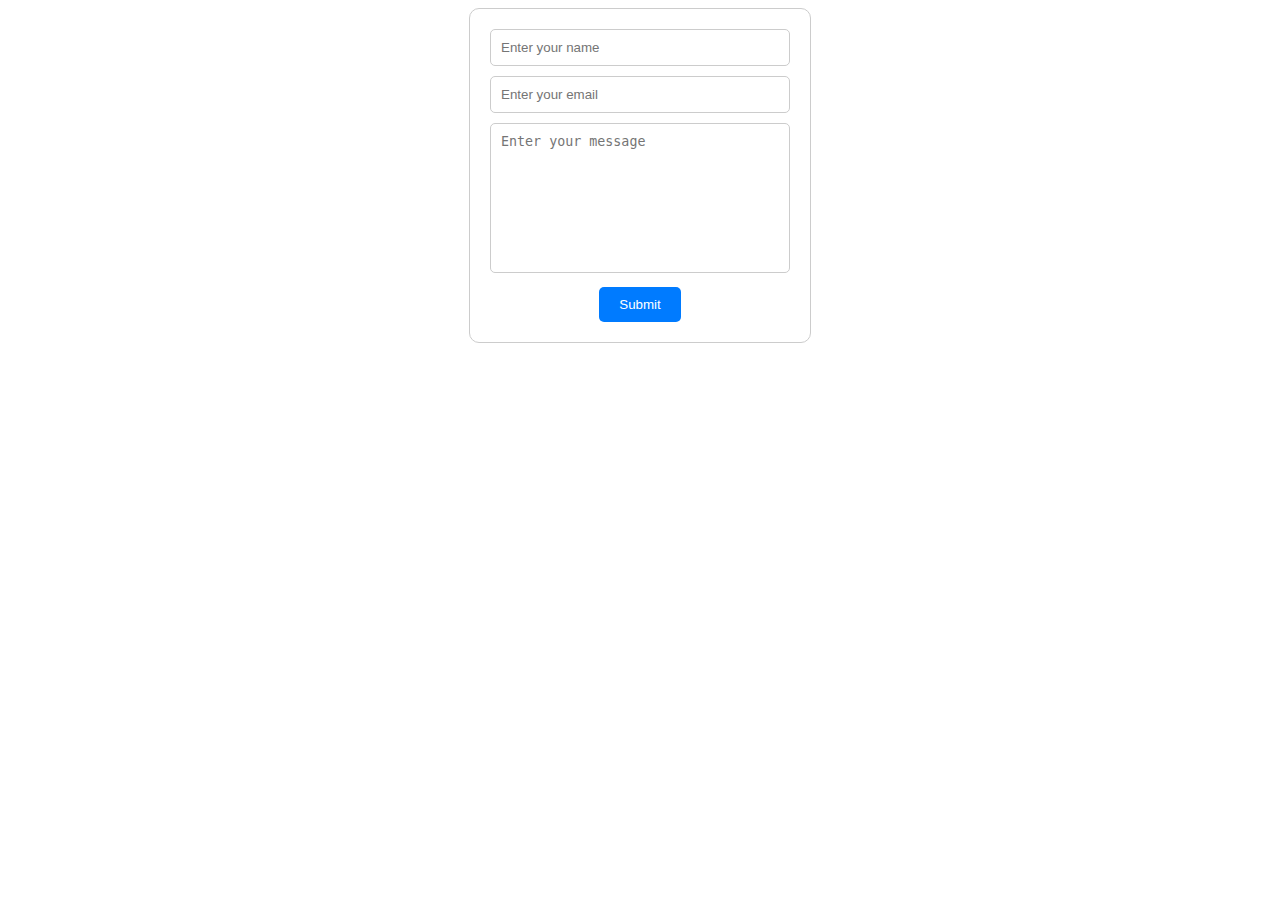
<file: Capstone_Project-2/Untitled-1.html>
<!DOCTYPE html>
<html>
<head>
  <style>
    .form-container {
      width: 300px;
      margin: 0 auto;
      padding: 20px;
      border: 1px solid #ccc;
      border-radius: 10px;
      text-align: center;
    }
    input[type="text"],
    input[type="email"],
    textarea {
      width: 100%;
      padding: 10px;
      margin-bottom: 10px;
      border: 1px solid #ccc;
      border-radius: 5px;
      box-sizing: border-box;
    }
    textarea {
      height: 150px;
      resize: none;
    }
    button {
      background-color: #007bff;
      color: white;
      border: none;
      border-radius: 5px;
      padding: 10px 20px;
      cursor: pointer;
    }
  </style>
</head>
<body>

<div class="form-container">
  <form>
    <input type="text" placeholder="Enter your name">
    <br>
    <input type="email" placeholder="Enter your email">
    <br>
    <textarea placeholder="Enter your message"></textarea>
    <br>
    <button type="submit">Submit</button>
  </form>
</div>

</body>
</html>
</file>
<file: Capstone_Project-2/index23.css>
*{
    display: flexbox;
    justify-content: center;
    font-family:'Gill Sans', 'Gill Sans MT', Calibri, 'Trebuchet MS', sans-serif;
    font-style: normal;
}
.page-div{
    height: fit-content;
    display: grid;
    justify-content: center;
}
.main-div1{
    width: 2492px;
    height: 800px;
    background-color: rgb(201,232,224);
    display: grid;
    justify-content: center;
    padding-top: 50px;
}
.abt-div{
    width: 1024px;
    height: 705px;
   
}
.abt-div1{
    width: 511px;
    height: 705px;
    float: left;
    background-color: whitesmoke;

}
.abt-div2{
    width: 512px;
    height: 705px;
    float: left;
   background-image: url(images/cv-min.png);
   background-position: center;
   background-color: aliceblue;
}
ul.custom-list {
    list-style: none;
}
ul.custom-list li:before {
content: "";
height: 0;
width: 0;
border-color: transparent #fcb400;
border-style: solid;
border-width: 0.5em 0 0.5em 0.5em;
position: relative;
display: block;
left: -1em;
top: 1.25em;
}
.btn-1{
    font-size: 20px;
    border-radius: 10px;
    border: none;
    padding: 10px;
    margin-top: 20px;
    margin-left: 20px;
    color: white;
    background-color: rgb(47,147,123);
}
.abt-head{
    font-weight: light;
    font-size: large;
    margin-top: 70px;
    margin-left: 20px;
}
.abt-mat{
    font-weight: bold;
    font-size: 47px;
    margin-left: 20px;
}
li{
    font-size: 26px;
}
.qdiv{
    width: 2492px;
    height: 500px;
    background-color: rgb(201,232,224);
    display:grid;
	justify-content: center;
	align-items: center;
}
.q-h{
    text-align: center;
    margin-bottom: 0px;
    font-weight:bold;
    font-size: 50px;
    color: rgb(75,162,141);
}
.span-1{
    font-size: 30px;
    display:flex;
    text-align: center;
    align-items: center;
    width: 500px;
}
.btn-2{
    color: white;
    border-radius: 20px;
    border: none;
    padding: 10px;
    margin-left: 20px;
    background-color: rgb(47,147,123);
}
.main-div2{
    display: flex;
    flex-direction: column;
	/* justify-content: center; */
	align-items: center;
    width: 2490px;
    height: 1307px;
    background-color: rgb(255, 255, 255);
    color:  rgb(47,147,123);
}
.h2-1{
    width: 794px;
    font-size: 70px;
    font-weight: 400;
    position: relative;
    top: 40px;
    text-align: left;
}
.p-1{
    width: 800px;
    height: 90px;
    font-size: 30px;
    font-weight: 100;
}
.div2-1{
    display: flex;
    flex-direction: column;
    width: 1140px;
    height: 830px;
}
.div2-1-1{
    display: grid;
    box-sizing: border-box;
    text-align: left;
    width: 1140px;
    height: 840px;
}
.div2-1-1half{
    margin-top: 40px;
    width: 1140px;
    height: 420px;
}
.div2-1-2half{
    width: 1140px;
    height: 420px;
}
.first1{
    width: 380px;
    height: 420px;
   
    float: left;
}
.first2{
    width: 380px;
    height: 420px;
    float: left;
}
.first3{
    width: 380px;
    height: 420px;
    float: right;
}
.sec1{
    width: 380px;
    height: 420px;
    float: left;
}
.sec2{
    width: 380px;
    height: 420px;
    float: left;
}
.sec3{
    width: 380px;
    height: 420px;
    float: right;
}
i{
    font-size: 80px;
}
span{
    position: realtive;
    top: 70px;
    left: 20px;
    font-size: 30px;

}
/* svg{
    font-size: 100px;
} */
.feat-div{
     width: 2490px;
     height: 1200px;
     background-color: rgb(201,232,224);
     display: grid;

}
.head-3{
    position: relative;
    left: 400px;
    top: 110px;
    font-size: 40px;
    color: rgb(47,147,123);
}
.head1-1{
    position: relative;
    left: 180px;
    font-size: 70px;
    color: rgb(47,147,123);
}
.feat-cards{
    width: 1300px;
    height: 800px;  
}
.feat-card1{
    width: 400px;
    height: 700px;
    background-color: white;
    float: left;
    border-radius: 40px;
    display: flex;
    flex-direction: column;
    align-items: center;
    text-align: center;
}
.feat-card2{
    width: 400px;
    height: 700px;
    background-color: white;
    float: left;
    margin-left : 50px;
    border-radius: 40px;
    display: flex;
    flex-direction: column;
    align-items: center;
    text-align: center;
}
.feat-card3{
    width: 400px;
    height: 700px;
    background-color: white;
    float: right;
    border-radius: 40px;
    display: flex;
    flex-direction: column;
    align-items: center;
    text-align: center;
}
.card-img1{
    width: 300px;
    height: 300px;
    background-image: url(images/cards1.jpeg);
    background-size: cover;   
}
.card-img2{
    width: 300px;
    height: 300px;
    background-image: url(images/cards2.jpeg);
    background-size: cover;
    
}.card-img3{
    width: 300px;
    height: 300px;
    background-image: url(images/cards3.jpeg);
    background-size: cover;
    
}
.chead1{
    position: relative;
    /* left: 45px; */
    color: rgb(47,147,123);
}
.cspan{
    display: grid;
    justify-content: left;
    text-align: left;
    width: 250px;
    height: 200px;
    margin-left: 10px;
    margin-right: 10px;
    font-size: 27px;
}
.cbtn{
    font-size: 20px;
    border-radius: 10px;
    border: none;
    padding: 10px;
    /* margin-left: 120px; */
    color: white;
    background-color: rgb(47,147,123);
}
.last-cards{
    width: 2490px;
     height: 600px;
     display: grid;
     justify-content: center;
}
.lcardc{
    position: relative;
    top: 60px;
    width: 1900px;
    height: 450px;
}
.lcard1{
    width: 920px;
    height: 450px;
    padding-left: 20px;
    background-color:rgb(251,238,224);
    float: left;
    border-radius: 30px;
    display: grid;
    justify-content: flex-start;
}
.lcard2{
    width: 920px;
    height: 450px;
    padding-left: 20px;
    background-color: rgb(214,238,232);
    float:right ;
    display: grid;
    justify-content: left;
    border-radius: 30px;
}
.h21{
    font-size: 40px;
    color: rgb(243, 162, 164);
}
.h12{
    font-size: 70px;
    color: black;
}
.h31{
    font-size: 30px;
    color: rgb(235, 126, 129);
}
.h211{
    font-size: 40px;
    color:rgb(96,151,139);
}
.h121{
    font-size: 70px;
    color: black;
}
.h311{
    font-size: 30px;
    color: rgb(96,151,139);
}
.abtus{
    width: 2490px;
    height: 1200px;
    background-color:rgb(251,238,224);
    display: flex;
    flex-direction: column;
    justify-content: center;
}
.abtus1-1{
    width: 800px;
    height: 600px;
    float: left;
}

.h132{
    font-size: 70px;
    position: relative;
    left: 200px;
}
.p32{
    width: 1500px;
    font-size: 50px;
    position: relative;
    left: 30px;
}
.getint{
    width: 2490px;
    height: 1800px;
    background-color: rgb(201,232,224);
    display: grid;
    justify-content:baseline;
    align-items:last baseline;
}
.get1{
    width: 1900px;
    height: 1000px;
    /* background-color: black; */
    position: relative;
    bottom: 90px;
}
.get1-1{
    width:600px;
    height: 1000px;
    float: left;
}
.get1-2{
    width: 310px;
    height: 1000px;
    float: left;
    padding-left: 30px;
    padding-top: 80px;

}
.get1-3{
    width: 900px;
    height: 1000px;
    float: right;
}
.headg1{
    display: inline;
    width: 300px;
    height: 300px;
    font-size: 55px;
    position: relative;
    top: 110px;
    color: rgb(96,151,139);
}
.spang1{
    display: inline-block;
    width: 300px;
    height:600px;
    position: relative;
    top: 200px;
}
.get2-1{
    width: 310px;
    height: 200px;
}
.get2-2{
    width: 310px;
    height: 200px;
}
.get2-3{
    width: 310px;
    height: 300px;
}
.no-bullets {
    list-style-type: none;
    padding-left: 0;
}
.no-bullets li {
    margin-left: 20px; 
}
h1{
    color: rgb(96,151,139);
}
.form-container {
    position: relative;
    top: 100px;
    width: 800px;
    height: 600px;
    margin: 0 auto;
    padding: 20px;
    border: none;
    border-radius: 10px;
    text-align: center;
  }
  input[type="text"],
  input[type="email"],
  textarea {
    width: 100%;
    height: 80px;
    padding: 10px;
    margin-bottom: 10px;
    border-radius: 5px;
    box-sizing: border-box;
  }
  textarea {
    height: 300px;
    resize: none;
  }
  button {
    width: 100%;
    background-color:rgb(46,147,122);
    color: white;
    border: none;
    border-radius: 5px;
    padding: 10px 20px;
    cursor: pointer;
    font-size: 40px;
  }
::placeholder{
    font-size: 40px;
}
.iconsg{
    position: relative;
    top: 200px;
    width: 600px;   
    height: 100px;
}
i{
    margin-right:20px;
    font-size: 50px;
    color: rgb(96,151,139);
}
</file>
<file: Capstone_Project-2/css/base.css>
/**
 * =================================================================== 
 *
 *  Kards v1.0 Base Stylesheet
 *  url: styleshout.com
 *  03-01-2016
 *  ------------------------------------------------------------------
 *  TOC:
 *  01. reset
 *  02. basic/base setup styles
 *  03. grid
 *  04. MISC
 *
 * =================================================================== 
 */

/** 
 * ===================================================================
 * 01. reset - normalize.css v3.0.2 | MIT License | git.io/normalize
 *
 * ------------------------------------------------------------------- 
 */
html {
	font-family: sans-serif;
	-ms-text-size-adjust: 100%;
	-webkit-text-size-adjust: 100%;
}

body {
	margin: 0;
}

article,
aside,
details,
figcaption,
figure,
footer,
header,
hgroup,
main,
menu,
nav,
section,
summary {
	display: block;
}

audio,
canvas,
progress,
video {
	display: inline-block;
	vertical-align: baseline;
}

audio:not([controls]) {
	display: none;
	height: 0;
}

[hidden],
template {
	display: none;
}

a {
	background: transparent;
}

a:active,
a:hover {
	outline: 0;
}

abbr[title] {
	border-bottom: 1px dotted;
}

b,
strong {
	font-weight: bold;
}

dfn {
	font-style: italic;
}

h1 {
	font-size: 2em;
	margin: 0.67em 0;
}

mark {
	background: #ff0;
	color: #000;
}

small {
	font-size: 80%;
}

sub,
sup {
	font-size: 75%;
	line-height: 0;
	position: relative;
	vertical-align: baseline;
}

sup {
	top: -0.5em;
}

sub {
	bottom: -0.25em;
}

img {
	border: 0;
}

svg:not(:root) {
	overflow: hidden;
}

figure {
	margin: 1em 40px;
}

hr {
	-moz-box-sizing: content-box;
	box-sizing: content-box;
	height: 0;
}

pre {
	overflow: auto;
}

code,
kbd,
pre,
samp {
	font-family: monospace, monospace;
	font-size: 1em;
}

button,
input,
optgroup,
select,
textarea {
	color: inherit;
	font: inherit;
	margin: 0;
}

button {
	overflow: visible;
}

button,
select {
	text-transform: none;
}

button,
html input[type="button"],
input[type="reset"],
input[type="submit"] {
	-webkit-appearance: button;
	cursor: pointer;
}

button[disabled],
html input[disabled] {
	cursor: default;
}

button::-moz-focus-inner,
input::-moz-focus-inner {
	border: 0;
	padding: 0;
}

input {
	line-height: normal;
}

input[type="checkbox"],
input[type="radio"] {
	box-sizing: border-box;
	padding: 0;
}

input[type="number"]::-webkit-inner-spin-button,
input[type="number"]::-webkit-outer-spin-button {
	height: auto;
}

input[type="search"] {
	-webkit-appearance: textfield;
	-moz-box-sizing: content-box;
	-webkit-box-sizing: content-box;
	box-sizing: content-box;
}

input[type="search"]::-webkit-search-cancel-button,
input[type="search"]::-webkit-search-decoration {
	-webkit-appearance: none;
}

fieldset {
	border: 1px solid #c0c0c0;
	margin: 0 2px;
	padding: 0.35em 0.625em 0.75em;
}

legend {
	border: 0;
	padding: 0;
}

textarea {
	overflow: auto;
}

optgroup {
	font-weight: bold;
}

table {
	border-collapse: collapse;
	border-spacing: 0;
}

td,
th {
	padding: 0;
}

/** 
 * ===================================================================
 * 02. basic/base setup styles - (_basic.scss)
 *
 * ------------------------------------------------------------------- 
 */
html {
	font-size: 62.5%;
	box-sizing: border-box;
}

*,
*::before,
*::after {
	box-sizing: inherit;
}

body {
	font-weight: normal;
	line-height: 1;
	text-rendering: optimizeLegibility;
	word-wrap: break-word;
	-webkit-overflow-scrolling: touch;
	-webkit-text-size-adjust: none;
}

body,
input,
button {
	-moz-osx-font-smoothing: grayscale;
	-webkit-font-smoothing: antialiased;
}

/**
 * Media - (_basic.scss)
 * ------------------------------------------------------------------- 
 */
img,
video {
	max-width: 460px;
	height: 460px;
}

/**
 * Typography resets - (_basic.scss)
 * ------------------------------------------------------------------- 
 */
div,
dl,
dt,
dd,
ul,
ol,
li,
h1,
h2,
h3,
h4,
h5,
h6,
pre,
form,
p,
blockquote,
th,
td {
	margin: 0;
	padding: 0;
}

h1,
h2,
h3,
h4,
h5,
h6 {
	-webkit-font-variant-ligatures: common-ligatures;
	-moz-font-variant-ligatures: common-ligatures;
	font-variant-ligatures: common-ligatures;
	text-rendering: optimizeLegibility;
}

em,
i {
	font-style: italic;
	line-height: inherit;
}

strong,
b {
	font-weight: bold;
	line-height: inherit;
}

small {
	font-size: 60%;
	line-height: inherit;
}

ol,
ul {
	list-style: none;
}

li {
	display: block;
}

/**
 * links - (_basic.scss)
 * ------------------------------------------------------------------- 
 */
a {
	text-decoration: none;
	line-height: inherit;
}

a img {
	border: none;
}

/**
 * inputs - (_basic.scss)
 * ------------------------------------------------------------------- 
 */
fieldset {
	margin: 0;
	padding: 0;
}

input[type="email"],
input[type="number"],
input[type="search"],
input[type="text"],
input[type="tel"],
input[type="url"],
input[type="password"],
textarea {
	-webkit-appearance: none;
	-moz-appearance: none;
	-ms-appearance: none;
	-o-appearance: none;
	appearance: none;
}

/** 
 * ===================================================================
 * 03. grid - (_grid.scss)
 *
 * ------------------------------------------------------------------- 
 */
.row {
	width: 94%;
	max-width: 1140px;
	margin: 0 auto;
}

.row:before,
.row:after {
	content: "";
	display: table;
}

.row:after {
	clear: both;
}

.row .row {
	width: auto;
	max-width: none;
	margin-left: -20px;
	margin-right: -20px;
}

[class*="col-"],
.bgrid {
	float: left;
}

[class*="col-"] + [class*="col-"].end {
	float: right;
}

[class*="col-"] {
	padding: 0 20px;
}

.col-one {
	width: 8.33333%;
}

.col-two,
.col-1-6 {
	width: 16.66667%;
}

.col-three,
.col-1-4 {
	width: 25%;
}

.col-four,
.col-1-3 {
	width: 33.33333%;
}

.col-five {
	width: 41.66667%;
}

.col-six,
.col-1-2 {
	width: 50%;
}

.col-seven {
	width: 58.33333%;
}

.col-eight,
.col-2-3 {
	width: 66.66667%;
}

.col-nine,
.col-3-4 {
	width: 75%;
}

.col-ten,
.col-5-6 {
	width: 83.33333%;
}

.col-eleven {
	width: 91.66667%;
}

.col-twelve,
.col-full {
	width: 100%;
}

/**
 * small screens - (_grid.scss)
 * --------------------------------------------------------------- 
 */
@media screen and (max-width:1024px) {
	.row .row {
		margin-left: -18px;
		margin-right: -18px;
	}

	[class*="col-"] {
		padding: 0 18px;
	}

}

/**
 * tablets - (_grid.scss)
 * --------------------------------------------------------------- 
 */
@media screen and (max-width:768px) {
	.row {
		width: auto;
		padding-left: 30px;
		padding-right: 30px;
	}

	.row .row {
		padding-left: 0;
		padding-right: 0;
		margin-left: -15px;
		margin-right: -15px;
	}

	[class*="col-"] {
		padding: 0 15px;
	}

	.tab-1-4 {
		width: 25%;
	}

	.tab-1-3 {
		width: 33.33333%;
	}

	.tab-1-2 {
		width: 50%;
	}

	.tab-2-3 {
		width: 66.66667%;
	}

	.tab-3-4 {
		width: 75%;
	}

	.tab-full {
		width: 100%;
	}

}

/**
 * large mobile devices - (_grid.scss)
 * --------------------------------------------------------------- 
 */
@media screen and (max-width:600px) {
	.row {
		padding-left: 25px;
		padding-right: 25px;
	}

	.row .row {
		margin-left: -10px;
		margin-right: -10px;
	}

	[class*="col-"] {
		padding: 0 10px;
	}

	.mob-1-4 {
		width: 25%;
	}

	.mob-1-2 {
		width: 50%;
	}

	.mob-3-4 {
		width: 75%;
	}

	.mob-full {
		width: 100%;
	}

}

/**
 * small mobile devices - (_grid.scss)
 * --------------------------------------------------------------- 
 */
@media screen and (max-width:400px) {
	.row .row {
		padding-left: 0;
		padding-right: 0;
		margin-left: 0;
		margin-right: 0;
	}

	[class*="col-"] {
		width: 100% !important;
		float: none !important;
		clear: both !important;
		margin-left: 0;
		margin-right: 0;
		padding: 0;
	}

	[class*="col-"] + [class*="col-"].end {
		float: none;
	}

}

/** 
 * ===================================================================
 * block grids - (_grid.scss)
 *
 * ------------------------------------------------------------------- 
 */
[class*="block-"]:before,
[class*="block-"]:after {
	content: "";
	display: table;
}

[class*="block-"]:after {
	clear: both;
}

.block-1-6 .bgrid {
	width: 16.66667%;
}

.block-1-4 .bgrid {
	width: 25%;
}

.block-1-3 .bgrid {
	width: 33.33333%;
}

.block-1-2 .bgrid {
	width: 50%;
}

/**
 * Clearing for block grid columns. Allow columns with 
 * different heights to align properly.
 */
.block-1-6 .bgrid:nth-child(6n+1),
.block-1-4 .bgrid:nth-child(4n+1),
.block-1-3 .bgrid:nth-child(3n+1),
.block-1-2 .bgrid:nth-child(2n+1) {
	clear: both;
}

/**
 * small screens - (_grid.scss)
 * --------------------------------------------------------------- 
 */
@media screen and (max-width:1024px) {
	.block-s-1-6 .bgrid {
		width: 16.66667%;
	}

	.block-s-1-4 .bgrid {
		width: 25%;
	}

	.block-s-1-3 .bgrid {
		width: 33.33333%;
	}

	.block-s-1-2 .bgrid {
		width: 50%;
	}

	.block-s-full .bgrid {
		width: 100%;
		clear: both;
	}

	[class*="block-s-"] .bgrid:nth-child(n) {
		clear: none;
	}

	.block-s-1-6 .bgrid:nth-child(6n+1),
	.block-s-1-4 .bgrid:nth-child(4n+1),
	.block-s-1-3 .bgrid:nth-child(3n+1),
	.block-s-1-2 .bgrid:nth-child(2n+1) {
		clear: both;
	}

}

/**
 * tablets - (_grid.scss)
 * --------------------------------------------------------------- 
 */
@media screen and (max-width:768px) {
	.block-tab-1-6 .bgrid {
		width: 16.66667%;
	}

	.block-tab-1-4 .bgrid {
		width: 25%;
	}

	.block-tab-1-3 .bgrid {
		width: 33.33333%;
	}

	.block-tab-1-2 .bgrid {
		width: 50%;
	}

	.block-tab-full .bgrid {
		width: 100%;
		clear: both;
	}

	[class*="block-tab-"] .bgrid:nth-child(n) {
		clear: none;
	}

	.block-tab-1-6 .bgrid:nth-child(6n+1),
	.block-tab-1-4 .bgrid:nth-child(4n+1),
	.block-tab-1-3 .bgrid:nth-child(3n+1),
	.block-tab-1-2 .bgrid:nth-child(2n+1) {
		clear: both;
	}

}

/**
 * large mobile devices - (_grid.scss)
 * --------------------------------------------------------------- 
 */
@media screen and (max-width:600px) {
	.block-mob-1-6 .bgrid {
		width: 16.66667%;
	}

	.block-mob-1-4 .bgrid {
		width: 25%;
	}

	.block-mob-1-3 .bgrid {
		width: 33.33333%;
	}

	.block-mob-1-2 .bgrid {
		width: 50%;
	}

	.block-mob-full .bgrid {
		width: 100%;
		clear: both;
	}

	[class*="block-mob-"] .bgrid:nth-child(n) {
		clear: none;
	}

	.block-mob-1-6 .bgrid:nth-child(6n+1),
	.block-mob-1-4 .bgrid:nth-child(4n+1),
	.block-mob-1-3 .bgrid:nth-child(3n+1),
	.block-mob-1-2 .bgrid:nth-child(2n+1) {
		clear: both;
	}

}

/**
 * stack on small mobile devices - (_grid.scss)
 * --------------------------------------------------------------- 
 */
@media screen and (max-width:400px) {
	.stack .bgrid {
		width: 100% !important;
		float: none !important;
		clear: both !important;
		margin-left: 0;
		margin-right: 0;
	}

}

/** 
 * ===================================================================
 * 04. MISC  - (_grid.scss)
 *
 * ------------------------------------------------------------------- 
 */

/**
 * Clearing - (http://nicolasgallagher.com/micro-clearfix-hack/
 */
.group:before,
.group:after {
	content: "";
	display: table;
}

.group:after {
	clear: both;
}

/**
 * Misc Helper Styles 
 */
.hide {
	display: none;
}

.invisible {
	visibility: hidden;
}

.antialiased {
	-webkit-font-smoothing: antialiased;
	-moz-osx-font-smoothing: grayscale;
}

.remove-bottom {
	margin-bottom: 0;
}

.half-bottom {
	margin-bottom: 1.5rem !important;
}

.add-bottom {
	margin-bottom: 3rem !important;
}

.no-border {
	border: none;
}

.full-width {
	width: 100%;
}

.text-center {
	text-align: center;
}

.text-left {
	text-align: left;
}

.text-right {
	text-align: right;
}

.pull-left {
	float: left;
}

.pull-right {
	float: right;
}

.align-center {
	margin-left: auto;
	margin-right: auto;
	text-align: center;
}

/*# sourceMappingURL=base.css.map */
</file>
<file: Capstone_Project-2/css/main.css>
/**
 * =================================================================== 
 *
 *  Kards v1.0 Main Stylesheet
 *  url: styleshout.com
 *  03-01-2016
 *  ------------------------------------------------------------------
 *  TOC:
 *  01. webfonts and iconfonts
 *  02. base style overrides
 *  03. typography & general theme styles
 *  04. preloader
 *  05. forms
 *  06. buttons 
 *  07. other components
 *  08. common styles
 *  09. header styles
 *  10. intro
 *  11. about
 *  12. resume
 *  13. portfolio
 *  14. call-to-action section
 *  15. services
 *  16. stats
 *  17. contact
 *  18. footer
 *
 * =================================================================== 
 */


/** 
 * ===================================================================
 * 01. webfonts and iconfonts - (_document-setup.scss)
 *
 * ------------------------------------------------------------------- 
 */
@import url("fonts.css");
@import url("font-awesome/css/font-awesome.min.css");
@import url("micons/micons.css");


/** 
 * ===================================================================
 * 02. base style overrides - (_document-setup.scss)
 *
 * ------------------------------------------------------------------- 
 */
html {
	font-size: 10px;
}

@media only screen and (max-width:1024px) {
	html {
		font-size: 9.411764705882353px;
	}
}
@media only screen and (max-width:768px) {
	html {
		font-size: 10px;
	}
}
@media only screen and (max-width:400px) {
	html {
		font-size: 9.411764705882353px;
	}
}

html, body {
	height: 100%;
}
body {
	background: #151515;
	font-family: "lora-regular", serif;
	font-size: 1.7rem;
	line-height: 3rem;
	color: #6e6e6e;
}

/**
 * links - (_document-setup.scss)
 * -------------------------------------------------------------------
 */
a, a:visited {
	color: #000000;
	-moz-transition: all 0.3s ease-in-out;
	-o-transition: all 0.3s ease-in-out;
	-webkit-transition: all 0.3s ease-in-out;
	-ms-transition: all 0.3s ease-in-out;
	transition: all 0.3s ease-in-out;
}
a:hover, a:focus, a:active {
	color: #FF0077;
	outline: 0;
}

/** 
 * ===================================================================
 * 03. typography & general theme styles - (_document-setup.scss)
 *
 * ------------------------------------------------------------------- 
 */
h1, h2, h3, h4, h5, h6, .h01, .h02, .h03, .h04, .h05, .h06 {
	font-family: "poppins-semibold", sans-serif;
	color: #313131;
	font-style: normal;
	text-rendering: optimizeLegibility;
	margin-bottom: 2.1rem;
}
h3, .h03, h4, .h04 {
	margin-bottom: 1.8rem;
}
h5, .h05, h6, .h06 {
	font-family: "poppins-bold";
	margin-bottom: 1.2rem;
}
h1, .h01 {
	font-size: 3.1rem;
	line-height: 1.355;
	letter-spacing: -.1rem;
}
@media only screen and (max-width:600px) {
	h1, .h01 {
		font-size: 2.6rem;
		letter-spacing: -.07rem;
	}
}
h2, .h02 {
	font-size: 2.4rem;
	line-height: 1.25;
}
h3, .h03 {
	font-size: 2rem;
	line-height: 1.5;
}
h4, .h04 {
	font-size: 1.7rem;
	line-height: 1.765;
}
h5, .h05 {
	font-size: 1.4rem;
	line-height: 1.714;
	text-transform: uppercase;
	letter-spacing: .15rem;
}
h6, .h06 {
	font-size: 1.3rem;
	line-height: 1.846;
	text-transform: uppercase;
	letter-spacing: .15rem;
}
p img {
	margin: 0;
}
p.lead {
	font-family: "lora-regular", serif;
	font-size: 2rem;
	line-height: 1.8;
	color: #888888;
}
@media only screen and (max-width:768px) {
	p.lead {
		font-size: 1.7rem;
	}
}
em, i, strong, b {
	font-size: 1.7rem;
	line-height: 3rem;
	font-style: normal;
	font-weight: normal;
}
em, i {
	font-family: "lora-italic", serif;
}
strong, b {
	font-family: "lora-bold", serif;
}
small {
	font-size: 1.2rem;
	line-height: inherit;
}
blockquote {
	margin: 3rem 0;
	padding-left: 4rem;
	position: relative;
}
blockquote:before {
	content: "\201C";
	font-size: 8rem;
	line-height: 0px;
	margin: 0;
	color: #313131;
	font-family: arial, sans-serif;
	position: absolute;
	top: 3rem;
	left: 0;
}
blockquote p {
	font-family: georgia, serif;
	font-style: italic;
	padding: 0;
	font-size: 1.9rem;
	line-height: 1.737;
}
blockquote cite {
	display: block;
	font-size: 1.3rem;
	font-style: normal;
	line-height: 1.616;
}
blockquote cite:before {
	content: "\2014 \0020";
}
blockquote cite a, blockquote cite a:visited {
	color: #888888;
	border: none;
}
abbr {
	font-family: "poppins-bold", serif;
	font-variant: small-caps;
	text-transform: lowercase;
	letter-spacing: .05rem;
	color: #888888;
}
var, kbd, samp, code, pre {
	font-family: Consolas, "Andale Mono", Courier, "Courier New", monospace;
}
pre {
	padding: 2.4rem 3rem 3rem;
	background: #F1F1F1;
}
code {
	font-size: 1.4rem;
	margin: 0 .2rem;
	padding: .3rem .6rem;
	white-space: nowrap;
	background: #F1F1F1;
	border: 1px solid #E1E1E1;
	border-radius: 3px;
}
pre > code {
	display: block;
	white-space: pre;
	line-height: 2;
	padding: 0;
	margin: 0;
}
pre.prettyprint > code {
	border: none;
}
del {
	text-decoration: line-through;
}
abbr[title], dfn[title] {
	border-bottom: 1px dotted;
	cursor: help;
}
mark {
	background: #FFF49B;
	color: #000;
}
hr {
	border: solid #d2d2d2;
	border-width: 1px 0 0;
	clear: both;
	margin: 2.4rem 0 1.5rem;
	height: 0;
}

/**
 * Lists - (_document-setup.scss)  
 * -------------------------------------------------------------------
 */
ol {
	list-style: decimal;
}
ul {
	list-style: disc;
}
li {
	display: list-item;
}
ol, ul {
	margin-left: 1.7rem;
}
ul li {
	padding-left: .4rem;
}
ul ul, ul ol, ol ol, ol ul {
	margin: .6rem 0 .6rem 1.7rem;
}
ul.disc li {
	display: list-item;
	list-style: none;
	padding: 0 0 0 .8rem;
	position: relative;
}
ul.disc li::before {
	content: "";
	display: inline-block;
	width: 8px;
	height: 8px;
	border-radius: 50%;
	background: #FF0077;
	position: absolute;
	left: -17px;
	top: 11px;
	vertical-align: middle;
}
dt {
	margin: 0;
	color: #FF0077;
}
dd {
	margin: 0 0 0 2rem;
}

/**
 * tables - (_document-setup.scss)  
 * -------------------------------------------------------------------
 */
table {
	border-width: 0;
	width: 100%;
	max-width: 100%;
	font-family: "lora-regular", sans-serif;
}
th, td {
	padding: 1.5rem 3rem;
	text-align: left;
	border-bottom: 1px solid #E8E8E8;
}
th {
	color: #313131;
	font-family: "poppins-bold", sans-serif;
}
td {
	line-height: 1.5;
}
th:first-child, td:first-child {
	padding-left: 0;
}
th:last-child, td:last-child {
	padding-right: 0;
}
.table-responsive {
	overflow-x: auto;
	-webkit-overflow-scrolling: touch;
}

/**
 * Spacing - (_document-setup.scss)  
 * -------------------------------------------------------------------
 */
button, .button {
	margin-bottom: 1.2;
}
fieldset {
	margin-bottom: 1.5rem;
}
input,
textarea,
select,
pre,
blockquote,
figure,
table,
p,
ul,
ol,
dl,
form,
.fluid-video-wrapper,
.ss-custom-select {
	margin-bottom: 3rem;
}

/**
 * floated image - (_document-setup.scss)  
 * -------------------------------------------------------------------
 */
img.pull-right {
	margin: .9rem 0 0 2.4rem;
}
img.pull-left {
	margin: .9rem 2.4rem 0 0;
}

/**
 * block grid paddings - (_document-setup.scss) 
 * -------------------------------------------------------------------
 */
.bgrid {
	padding: 0 20px;
}
@media only screen and (max-width:1024px) {
	.bgrid {
		padding: 0 18px;
	}
}
@media only screen and (max-width:768px) {
	.bgrid {
		padding: 0 15px;
	}
}
@media only screen and (max-width:600px) {
	.bgrid {
		padding: 0 10px;
	}
}
@media only screen and (max-width:400px) {
	.bgrid {
		padding: 0;
	}
}

/**
 * pace.js styles - minimal  - (_document-setup.scss)
 * -------------------------------------------------------------------
 */
.pace {
	-webkit-pointer-events: none;
	pointer-events: none;
	-webkit-user-select: none;
	-moz-user-select: none;
	user-select: none;
}
.pace-inactive {
	display: none;
}
.pace .pace-progress {
	background: #FF0077;
	position: fixed;
	z-index: 900;
	top: 0;
	right: 100%;
	width: 100%;
	height: 6px;
}

/** 
 * ===================================================================
 * 04. preloader - (_preloader-1.scss)
 *
 * ------------------------------------------------------------------- 
 */
#preloader {
	position: fixed;
	top: 0;
	left: 0;
	right: 0;
	bottom: 0;
	background: #151515;
	z-index: 800;
	height: 100%;
	width: 100%;
}
.no-js #preloader, .oldie #preloader {
	display: none;
}
#loader {
	position: absolute;
	left: 50%;
	top: 50%;
	width: 60px;
	height: 60px;
	margin: -30px 0 0 -30px;
	padding: 0;
}
#loader:before {
	content: "";
	border-top: 11px solid rgba(255, 255, 255, 0.1);
	border-right: 11px solid rgba(255, 255, 255, 0.1);
	border-bottom: 11px solid rgba(255, 255, 255, 0.1);
	border-left: 11px solid #FF0077;
	-webkit-animation: load 1.1s infinite linear;
	animation: load 1.1s infinite linear;
	display: block;
	border-radius: 50%;
	width: 60px;
	height: 60px;
}
@-webkit-keyframes load {
	0% {
		-webkit-transform: rotate(0deg);
		transform: rotate(0deg);
	}
	100% {
		-webkit-transform: rotate(360deg);
		transform: rotate(360deg);
	}
}
@keyframes load {
	0% {
		-webkit-transform: rotate(0deg);
		transform: rotate(0deg);
	}
	100% {
		-webkit-transform: rotate(360deg);
		transform: rotate(360deg);
	}
}

/** 
 * ===================================================================
 * 05. forms - (_forms.scss)
 *
 * ------------------------------------------------------------------- 
 */
fieldset {
	border: none;
}
input[type="email"],
input[type="number"],
input[type="search"],
input[type="text"],
input[type="tel"],
input[type="url"],
input[type="password"],
textarea,
select {
	display: block;
	height: 6rem;
	padding: 1.5rem 0;
	border: 0;
	outline: none;
	vertical-align: middle;
	color: #313131;
	font-family: "poppins-regular", sans-serif;
	font-size: 1.5rem;
	line-height: 3rem;
	max-width: 100%;
	background: transparent;
	border-bottom: 1px solid rgba(0, 0, 0, 0.3);
	-moz-transition: all 0.3s ease-in-out;
	-o-transition: all 0.3s ease-in-out;
	-webkit-transition: all 0.3s ease-in-out;
	-ms-transition: all 0.3s ease-in-out;
	transition: all 0.3s ease-in-out;
}
.ss-custom-select {
	position: relative;
	padding: 0;
}
.ss-custom-select select {
	-webkit-appearance: none;
	-moz-appearance: none;
	-ms-appearance: none;
	-o-appearance: none;
	appearance: none;
	text-indent: 0.01px;
	text-overflow: '';
	margin: 0;
	line-height: 3rem;
	vertical-align: middle;
}
.ss-custom-select select option {
	padding-left: 2rem;
	padding-right: 2rem;
}
.ss-custom-select select::-ms-expand {
	display: none;
}
.ss-custom-select::after {
	content: '\f0d7';
	font-family: 'FontAwesome';
	position: absolute;
	top: 50%;
	right: 1.5rem;
	margin-top: -10px;
	bottom: auto;
	width: 20px;
	height: 20px;
	line-height: 20px;
	font-size: 18px;
	text-align: center;
	pointer-events: none;
	color: #252525;
}

/* IE9 and below */
.oldie .ss-custom-select::after {
	display: none;
}
textarea {
	min-height: 25rem;
}
input[type="email"]:focus,
input[type="number"]:focus,
input[type="search"]:focus,
input[type="text"]:focus,
input[type="tel"]:focus,
input[type="url"]:focus,
input[type="password"]:focus,
textarea:focus,
select:focus {
	color: #cc005f;
	border-bottom: 1px solid #FF0077;
}
label, legend {
	font-family: "poppins-bold", sans-serif;
	font-size: 1.4rem;
	margin-bottom: .6rem;
	color: #3b3b3b;
	display: block;
}
input[type="checkbox"], input[type="radio"] {
	display: inline;
}
label > .label-text {
	display: inline-block;
	margin-left: 1rem;
	font-family: "poppins-regular", sans-serif;
	line-height: inherit;
}
label > input[type="checkbox"], label > input[type="radio"] {
	margin: 0;
	position: relative;
	top: .15rem;
}

/**
 * Style Placeholder Text  
 * -
 */
::-webkit-input-placeholder {
	color: #a1a1a1;
}
:-moz-placeholder {
	color: #a1a1a1;  /* Firefox 18- */
}
::-moz-placeholder {
	color: #a1a1a1;  /* Firefox 19+ */
}
:-ms-input-placeholder {
	color: #a1a1a1;
}
.placeholder {
	color: #a1a1a1 !important;
}

/** 
 * ===================================================================
 * 06. buttons - (_button-essentials.scss)
 *
 * ------------------------------------------------------------------- 
 */
.button,
a.button,
button,
input[type="submit"],
input[type="reset"],
input[type="button"] {
	display: inline-block;
	font-family: "poppins-bold", sans-serif;
	font-size: 1.4rem;
	text-transform: uppercase;
	letter-spacing: .3rem;
	height: 5.4rem;
	line-height: 5.4rem;
	padding: 0 3rem;
	margin: 0 .3rem 1.2rem 0;
	background: #d8d8d8;
	color: #313131;
	text-decoration: none;
	cursor: pointer;
	text-align: center;
	white-space: nowrap;
	border: none;
	-moz-transition: all 0.3s ease-in-out;
	-o-transition: all 0.3s ease-in-out;
	-webkit-transition: all 0.3s ease-in-out;
	-ms-transition: all 0.3s ease-in-out;
	transition: all 0.3s ease-in-out;
}
.button:hover,
a.button:hover,
button:hover,
input[type="submit"]:hover,
input[type="reset"]:hover,
input[type="button"]:hover,
.button:focus,
button:focus,
input[type="submit"]:focus,
input[type="reset"]:focus,
input[type="button"]:focus {
	background: #bebebe;
	color: #000000;
	outline: 0;
}
.button.button-primary,
a.button.button-primary,
button.button-primary,
input[type="submit"].button-primary,
input[type="reset"].button-primary,
input[type="button"].button-primary {
	background: #313131;
	color: #FFFFFF;
}
.button.button-primary:hover,
a.button.button-primary:hover,
button.button-primary:hover,
input[type="submit"].button-primary:hover,
input[type="reset"].button-primary:hover,
input[type="button"].button-primary:hover,
.button.button-primary:focus,
button.button-primary:focus,
input[type="submit"].button-primary:focus,
input[type="reset"].button-primary:focus,
input[type="button"].button-primary:focus {
	background: #1f1f1f;
}
button.full-width, .button.full-width {
	width: 100%;
	margin-right: 0;
}
button.medium, .button.medium {
	height: 5.7rem !important;
	line-height: 5.7rem !important;
	padding: 0 1.8rem !important;
}
button.large, .button.large {
	height: 6rem !important;
	line-height: 6rem !important;
	padding: 0rem 3rem !important;
}
button.stroke, .button.stroke {
	background: transparent !important;
	border: 3px solid #313131;
	line-height: 4.8rem;
}
button.stroke.medium, .button.stroke.medium {
	line-height: 5.1rem !important;
}
button.stroke.large, .button.stroke.large {
	line-height: 5.4rem !important;
}
button.stroke:hover, .button.stroke:hover {
	border: 3px solid #FF0077;
	color: #FF0077;
}
button::-moz-focus-inner, input::-moz-focus-inner {
	border: 0;
	padding: 0;
}


/** 
 * ===================================================================
 * 07. other components - (_others.scss)
 *
 * ------------------------------------------------------------------- 
 */

/**
 * alert box - (_alert-box.scss)
 * -------------------------------------------------------------------
 */
.alert-box {
	padding: 2.1rem 4rem 2.1rem 3rem;
	position: relative;
	margin-bottom: 3rem;
	border-radius: 3px;
	font-family: "poppins-regular", sans-serif;
	font-size: 1.5rem;
}
.alert-box .close {
	position: absolute;
	right: 1.8rem;
	top: 1.8rem;
	cursor: pointer;
}
.ss-error {
	background-color: #ffd1d2;
	color: #e65153;
}
.ss-success {
	background-color: #c8e675;
	color: #758c36;
}
.ss-info {
	background-color: #d7ecfb;
	color: #4a95cc;
}
.ss-notice {
	background-color: #fff099;
	color: #bba31b;
}

/**
 * additional typo styles - (_additional-typo.scss)
 * -------------------------------------------------------------------
 */

/**
 * drop cap 
 */
.drop-cap:first-letter {
	float: left;
	margin: 0;
	padding: 1.5rem .6rem 0 0;
	font-size: 8.4rem;
	font-family: "poppins-bold", sans-serif;
	line-height: 6rem;
	text-indent: 0;
	background: transparent;
	color: #313131;
}

/**
 * line definition style
 */
.lining dt, .lining dd {
	display: inline;
	margin: 0;
}
.lining dt + dt:before, .lining dd + dt:before {
	content: "\A";
	white-space: pre;
}
.lining dd + dd:before {
	content: ", ";
}
.lining dd + dd:before {
	content: ", ";
}
.lining dd:before {
	content: ": ";
	margin-left: -0.2em;
}

/**
 * dictionary definition style
 */
.dictionary-style dt {
	display: inline;
	counter-reset: definitions;
}
.dictionary-style dt + dt:before {
	content: ", ";
	margin-left: -0.2em;
}
.dictionary-style dd {
	display: block;
	counter-increment: definitions;
}
.dictionary-style dd:before {
	content: counter(definitions, decimal) ". ";
}

/** 
 * Pull Quotes
 * -----------
 * markup:
 *
 * <aside class="pull-quote">
 *		<blockquote>
 *			<p></p>
 *		</blockquote>
 *	</aside>
 *
 * --------------------------------------------------------------------- 
 */
.pull-quote {
	position: relative;
	padding: 2.1rem 3rem 2.1rem 0px;
}
.pull-quote:before, .pull-quote:after {
	height: 1em;
	position: absolute;
	font-size: 8rem;
	font-family: Arial, Sans-Serif;
	color: #333;
}
.pull-quote:before {
	content: "\201C";
	top: 33px;
	left: 0;
}
.pull-quote:after {
	content: '\201D';
	bottom: -33px;
	right: 0;
}
.pull-quote blockquote {
	margin: 0;
}
.pull-quote blockquote:before {
	content: none;
}

/** 
 * Stats Tab
 * ---------
 * markup:
 *
 * <ul class="stats-tabs">
 *		<li><a href="#">[value]<em>[name]</em></a></li>
 *	</ul>
 *
 * Extend this object into your markup.
 *
 * ---------------------------------------------------------------------
 */
.stats-tabs {
	padding: 0;
	margin: 3rem 0;
}
.stats-tabs li {
	display: inline-block;
	margin: 0 1.5rem 3rem 0;
	padding: 0 1.5rem 0 0;
	border-right: 1px solid #ccc;
}
.stats-tabs li:last-child {
	margin: 0;
	padding: 0;
	border: none;
}
.stats-tabs li a {
	display: inline-block;
	font-size: 2.5rem;
	font-family: "poppins-bold", sans-serif;
	border: none;
	color: #252525;
}
.stats-tabs li a:hover {
	color: #FF0077;
}
.stats-tabs li a em {
	display: block;
	margin: .6rem 0 0 0;
	font-size: 1.4rem;
	font-family: "poppins-regular", sans-serif;
	color: #888888;
}

/**
 * skillbars - (_skillbars.scss)
 * -------------------------------------------------------------------
 */
.skill-bars {
	list-style: none;
	margin: 6rem 0 3rem;
}
.skill-bars li {
	height: .6rem;
	background: #a1a1a1;
	width: 100%;
	margin-bottom: 6rem;
	padding: 0;
	position: relative;
}
.skill-bars li strong {
	position: absolute;
	left: 0;
	top: -3rem;
	font-family: "poppins-bold", sans-serif;
	color: #313131;
	text-transform: uppercase;
	letter-spacing: .2rem;
	font-size: 1.5rem;
	line-height: 2.4rem;
}
.skill-bars li .progress {
	background: #313131;
	position: relative;
	height: 100%;
}
.skill-bars li .progress span {
	position: absolute;
	right: 0;
	top: -3.6rem;
	display: block;
	font-family: "poppins-regular", sans-serif;
	color: white;
	font-size: 1.1rem;
	line-height: 1;
	background: #313131;
	padding: .6rem .6rem;
	border-radius: 3px;
}
.skill-bars li .progress span::after {
	position: absolute;
	left: 50%;
	bottom: -5px;
	margin-left: -5px;
	border-right: 5px solid transparent;
	border-left: 5px solid transparent;
	border-top: 5px solid #313131;
	content: "";
}

.skill-bars li .percent5   { width: 5%; }
.skill-bars li .percent10  { width: 10%; }
.skill-bars li .percent15  { width: 15%; }
.skill-bars li .percent20  { width: 20%; }
.skill-bars li .percent25  { width: 25%; }
.skill-bars li .percent30  { width: 30%; }
.skill-bars li .percent35  { width: 35%; }
.skill-bars li .percent40  { width: 40%; }
.skill-bars li .percent45  { width: 45%; }
.skill-bars li .percent50  { width: 50%; }
.skill-bars li .percent55  { width: 55%; }
.skill-bars li .percent60  { width: 60%; }
.skill-bars li .percent65  { width: 65%; }
.skill-bars li .percent70  { width: 70%; }
.skill-bars li .percent75  { width: 75%; }
.skill-bars li .percent80  { width: 80%; }
.skill-bars li .percent85  { width: 85%; }
.skill-bars li .percent90  { width: 90%; }
.skill-bars li .percent95  { width: 95%; }
.skill-bars li .percent100 { width: 100%; }


/** 
 * ===================================================================
 * 08. common styles (_layout.scss)
 *
 * ------------------------------------------------------------------- 
 */
.grey-section {
	background: #ebebeb;
}
.grey-section p.lead {
	color: #7d7d7d;
}
.section-intro {
	max-width: 700px;
	margin-left: auto;
	margin-right: auto;
	text-align: center;
	margin-bottom: 3.6rem;
	position: relative;
}
.section-intro h1 {
	font-family: "poppins-semibold", serif;
	font-size: 3.6rem;
	color: #313131;
	line-height: 1.25;
	margin-bottom: 1.2rem;
}
.section-intro h5 {
	color: #FF0077;
	font-size: 1.6rem;
	line-height: 1.875;
	margin-bottom: 0.3rem;
	letter-spacing: .4rem;
}

/**
 * responsive:
 * common styles
 * ------------------------------------------------------------------- 
 */
@media only screen and (max-width:768px) {
	.section-intro {
		max-width: 650px;
	}
	.section-intro h1 {
		font-size: 3rem;
	}
}
@media only screen and (max-width:600px) {
	.section-intro h1 {
		font-size: 2.6rem;
	}
	.section-intro h5 {
		font-size: 1.5rem;
		letter-spacing: .3rem;
	}
}
@media only screen and (max-width:400px) {
	.section-intro h1 {
		font-size: 2.4rem;
	}
}


/** 
 * ===================================================================
 * 09. header styles - (_layout.scss)
 *
 * ------------------------------------------------------------------- 
 */
header {
	position: fixed;
	width: 100%;
	min-height: 66px;
	z-index: 600;
}
header .row {
	position: relative;
	min-height: 66px;
}
header .top-bar {
	display: block;
	background: #000000;
	min-width: 220px;
	min-height: 66px;
	position: absolute;
	left: 90px;
	top: 0;
}
header .logo {
	float: left;
	margin-left: 20px;
	margin-right: 50px;
	margin-top: 25px;
	position: relative;
}
header .logo a {
	display: block;
	margin: 0;
	padding: 0;
	border: none;
	font: 0/0 a;
	text-shadow: none;
	color: transparent;
	width: 92px;
	height: 15px;
	background: url("../images/logo.png") no-repeat center;
	background-size: 92px 15px;
}

/**
 * menu toggle - (_layout.css)
 * ------------------------------------------------------------------- 
 */
.menu-toggle {
	float: left;
	width: 40px;
	height: 40px;
	margin-left: 20px;
	margin-top: 13px;
	display: block;
	position: relative;
}
.menu-toggle span {
	display: block;
	background-color: #FF0077;
	width: 24px;
	height: 3px;
	margin-top: -1.5px;
	font: 0/0 a;
	text-shadow: none;
	color: transparent;
	position: absolute;
	right: 8px;
	top: 50%;
	bottom: auto;
	left: auto;
	-moz-transition: background 0.2s ease-in-out;
	-o-transition: background 0.2s ease-in-out;
	-webkit-transition: background 0.2s ease-in-out;
	-ms-transition: background 0.2s ease-in-out;
	transition: background 0.2s ease-in-out;
}
.menu-toggle span::before, .menu-toggle span::after {
	content: '';
	width: 100%;
	height: 100%;
	background-color: inherit;
	position: absolute;
	left: 0;
	-moz-transition-duration: 0.2s, 0.2s;
	-o-transition-duration: 0.2s, 0.2s;
	-webkit-transition-duration: 0.2s, 0.2s;
	-ms-transition-duration: 0.2s, 0.2s;
	transition-duration: 0.2s, 0.2s;
	-moz-transition-delay: 0.2s, 0s;
	-o-transition-delay: 0.2s, 0s;
	-webkit-transition-delay: 0.2s, 0s;
	-ms-transition-delay: 0.2s, 0s;
	transition-delay: 0.2s, 0s;
}
.menu-toggle span::before {
	top: -8px;
	-moz-transition-property: top, transform;
	-o-transition-property: top, transform;
	-webkit-transition-property: top, transform;
	-ms-transition-property: top, transform;
	transition-property: top, transform;
}
.menu-toggle span::after {
	bottom: -8px;
	-moz-transition-property: bottom, transform;
	-o-transition-property: bottom, transform;
	-webkit-transition-property: bottom, transform;
	-ms-transition-property: bottom, transform;
	transition-property: bottom, transform;
}

/* is clicked */
.menu-toggle.is-clicked span {
	background-color: rgba(255, 0, 119, 0);
}
.menu-toggle.is-clicked span::before, .menu-toggle.is-clicked span::after {
	background-color: #ff0077;
	-moz-transition-delay: 0s, 0.2s;
	-o-transition-delay: 0s, 0.2s;
	-webkit-transition-delay: 0s, 0.2s;
	-ms-transition-delay: 0s, 0.2s;
	transition-delay: 0s, 0.2s;
}
.menu-toggle.is-clicked span::before {
	top: 0;
	-webkit-transform: rotate(45deg);
	-ms-transform: rotate(45deg);
	transform: rotate(45deg);
}
.menu-toggle.is-clicked span::after {
	bottom: 0;
	-webkit-transform: rotate(-45deg);
	-ms-transform: rotate(-45deg);
	transform: rotate(-45deg);
}

/* navigation panel */
#main-nav-wrap {
	display: block;
	width: 100%;
	font-family: "poppins-medium", sans-serif;
	font-size: 1.5rem;
	position: absolute;
	top: 100%;
	left: 0;
}

/* dropdown nav */
.main-navigation {
	background: #000000;
	padding: 24px 30px 42px;
	margin: 0;
	width: 100%;
	height: auto;
	clear: both;
	display: none;
}
.main-navigation > li {
	display: block;
	height: auto;
	text-align: left;
	padding: 0;
}
.main-navigation li a {
	display: block;
	color: #FFFFFF;
	width: auto;
	padding: 15px 0;
	line-height: 16px;
	border: none;
}
.main-navigation li a:hover {
	color: #FF0077;
	padding-left: 1rem;
}
.main-navigation li.current > a {
	background: none;
	color: #FF0077;
}

/**
 * responsive:
 * header styles
 * --------------------------------------------------------------- 
 */
@media only screen and (max-width:1024px) {
	header .top-bar {
		left: 60px;
	}
}
@media only screen and (max-width:768px) {
	header .top-bar {
		left: 50px;
	}
}
@media only screen and (max-width:600px) {
	header .top-bar {
		left: 35px;
	}
}
@media only screen and (max-width:400px) {
	header .top-bar {
		left: 25px;
	}
}


/** 
 * ===================================================================
 * 10. intro - (_layout.scss) 
 *
 * ------------------------------------------------------------------- 
 */
#intro {
	background: #151515 url(../images/intro-bg.jpg) no-repeat center bottom;
	-webkit-background-size: cover;
	-moz-background-size: cover;
	background-size: cover;
	background-attachment: fixed;
	width: 100%;
	height: 100%;
	min-height: 720px;
	display: table;
	position: relative;
	text-align: center;
}
.intro-overlay {
	position: absolute;
	top: 0;
	left: 0;
	width: 100%;
	height: 100%;
	background: #111111;
	opacity: .85;
}

.intro-content {
	display: table-cell;
	vertical-align: middle;
	text-align: center;
	-webkit-transform: translateY(-2.1rem);
	-ms-transform: translateY(-2.1rem);
	transform: translateY(-2.1rem);
}
.intro-content h1 {
	color: #FFFFFF;
	font-family: "poppins-medium", sans-serif;
	font-size: 8.4rem;
	line-height: 1.071;
	max-width: 900px;
	margin-top: 0;
	margin-bottom: .6rem;
	margin-left: auto;
	margin-right: auto;
	text-shadow: 0 0 20px rgba(0, 0, 0, 0.5);
}
.intro-content h5 {
	color: #cc005f;
	font-family: "poppins-bold", sans-serif;
	font-size: 2.3rem;
	line-height: 1.565;
	margin-bottom: 0;
	text-transform: uppercase;
	letter-spacing: .3rem;
	text-shadow: 0 0 6px rgba(0, 0, 0, 0.2);
}
.intro-content .intro-position {
	font-family: "lora-regular", serif;
	font-size: 1.7rem;
	line-height: 2.4rem;
	text-transform: uppercase;
	letter-spacing: .2rem;
	color: #FFFFFF;
	text-shadow: 0 0 6px rgba(0, 0, 0, 0.2);
}
.intro-content .intro-position span {
	display: inline-block;
}
.intro-content .intro-position span::after {
	content: "|";
	text-align: center;
	display: inline-block;
	padding: 0 8px 0 14px;
	color: rgba(255, 255, 255, 0.3);
}
.intro-content .intro-position span:first-child::before {
	content: "|";
	text-align: center;
	display: inline-block;
	padding: 0 14px 0 8px;
	color: rgba(255, 255, 255, 0.3);
}
.intro-content .button {
	color: #FFFFFF !important;
	border-color: rgba(255, 255, 255, 0.3);
	height: 6rem !important;
	line-height: 5.4rem !important;
	padding: 0 3.5rem 0 3rem !important;
	margin-top: .6rem;
	font-size: 1.3rem;
	text-transform: uppercase;
	letter-spacing: .25rem;
}
.intro-content .button:hover, .intro-content .button:focus {
	border-color: #cc005f;
}
.intro-content .button::after {
	display: inline-block;
	content: "\f107";
	font-family: fontAwesome;
	font-size: 1.6rem;
	line-height: inherit;
	text-align: center;
	position: relative;
	left: 1.2rem;
}

.intro-social {
	display: block;
	position: absolute;
	width: 100%;
	left: 0;
	bottom: 7.2rem;
	font-size: 3.3rem;
	margin: 0;
	padding: 0;
}
.intro-social li {
	display: inline-block;
	margin: 0 20px;
	padding: 0;
}
.intro-social li a, .intro-social li a:visited {
	color: #FFFFFF;
}
.intro-social li a:hover, .intro-social li a:focus {
	color: #cc005f;
}

/**
 * responsive:
 * Intro
 * --------------------------------------------------------------- 
 */
@media only screen and (max-width:1024px) {
	.intro-content h1 {
		font-size: 7.6rem;
	}
	.intro-social {
		font-size: 3rem;
	}
	.intro-social li {
		margin: 0 15px;
	}
}
@media only screen and (max-width:768px) {
	#intro {
		min-height: 660px;
	}
	.intro-content h1 {
		font-size: 5.2rem;
	}
	.intro-content h5 {
		font-size: 1.8rem;
	}
	.intro-content .intro-position {
		font-size: 1.3rem;
	}
	.intro-social {
		font-size: 2.5rem;
	}
	.intro-social li {
		margin: 0 10px;
	}
}
@media only screen and (max-width:600px) {
	#intro {
		min-height: 600px;
	}
	.intro-content h1 {
		font-size: 4.6rem;
		margin-bottom: .6rem;
	}
	.intro-content h5 {
		font-size: 1.5rem;
		margin-bottom: .3rem;
		letter-spacing: .2rem;
	}
	.intro-content .intro-position {
		font-size: 1.2rem;
	}
	.intro-content .intro-position span {
		padding: 0 .6rem;
	}
	.intro-content .intro-position span::before, .intro-content .intro-position span::after {
		display: none !important;
	}
	.intro-social {
		font-size: 2.4rem;
	}
}


/** 
 * ===================================================================
 * 11. about - (_layout.scss)
 *
 * ------------------------------------------------------------------- 
 */
#about {
	background: #FFFFFF;
	padding-top: 12rem;
	padding-bottom: 15rem;
}
#about .section-intro {
	margin-bottom: 3rem;
}

.intro-info {
	margin-top: 4.2rem;
	margin-right: -30px;
	margin-left: -30px;
}
.intro-info img {
	height: 9rem;
	width: 9rem;
	border-radius: 50%;
	margin: .9rem 0 0 0;
	float: left;
}
.intro-info .lead {
	text-align: left;
	padding-left: 13rem;
}

.about-content {
	position: relative;
	text-align: left;
	max-width: 850px;
	margin-bottom: 3.6rem;
}
.about-content h3 {
	font-family: "poppins-bold", sans-serif;
	font-size: 1.8rem;
	text-transform: uppercase;
	letter-spacing: .25rem;
}
.about-content .info-list {
	list-style: none;
	margin-left: 0;
}
.about-content .info-list li {
	padding: 0 0 1.5rem 0;
	margin-bottom: .6rem;
}
.about-content .info-list li strong {
	font-family: "poppins-bold", sans-serif;
	color: #313131;
	text-transform: uppercase;
	letter-spacing: .2rem;
	font-size: 1.5rem;
	line-height: 3rem;
}
.about-content .info-list li span {
	display: block;
	font-family: "poppins-regular", sans-serif;
	color: #888888;
	font-size: 1.5rem;
	line-height: 1;
}
.about-content .skill-bars {
	margin-top: 6rem;
}

.button-section {
	text-align: center;
}
.button-section .button {
	width: 250px;
}
.button-section [class*="col-"] .button:first-child {
	margin-right: 4rem;
}

/**
 * responsive:
 * about
 * ------------------------------------------------------------------- 
 */
@media only screen and (max-width:1024px) {
	.intro-info {
		margin-right: 0;
		margin-left: 0;
	}
}
@media only screen and (max-width:768px) {
	.intro-info img {
		height: 7.8rem;
		width: 7.8rem;
	}
	.intro-info .lead {
		padding-left: 11rem;
	}
	.about-content h3 {
		text-align: center;
	}
	.about-content .info-list, .about-content .skill-bars {
		margin-bottom: 4.2rem;
	}
	.button-section .button {
		width: 100%;
		margin-bottom: 3rem;
	}
	.button-section [class*="col-"] .button:first-child {
		margin-right: 0;
	}
}
@media only screen and (max-width:600px) {
	.intro-info {
		text-align: center;
		margin-top: 3rem;
	}
	.intro-info img {
		height: 6.6rem;
		width: 6.6rem;
		float: none;
		display: inline-block;
	}
	.intro-info .lead {
		padding-left: 0;
		text-align: center;
	}
}

/** 
 * ===================================================================
 * 12. resume - (_layout.scss)
 *
 * ------------------------------------------------------------------- 
 */
#resume {
	padding-top: 12rem;
	padding-bottom: 12rem;
}

#resume .resume-header {
	text-align: center;
}
#resume .resume-header h2 {
	color: #FF0077;
}

#resume .resume-timeline {
	max-width: 980px;
}
#resume .timeline-wrap {
	position: relative;
	margin-top: 1.5rem;
	margin-bottom: 6rem;
}
#resume .timeline-wrap::before {
	content: "";
	display: block;
	width: 1px;
	height: 100%;
	background: rgba(0, 0, 0, 0.1);
	position: absolute;
	left: 35%;
	top: 0;
}
#resume .timeline-block {
	position: relative;
	padding-top: 1.5rem;
}
#resume .timeline-ico {
	height: 4.8rem;
	width: 4.8rem;
	line-height: 4.8rem;
	background: #313131;
	border-radius: 50%;
	text-align: center;
	color: #FFFFFF;
	position: absolute;
	left: 35%;
	top: .9rem;
	margin-left: -2.4rem;
}
#resume .timeline-ico i {
	position: relative;
	left: .05rem;
	top: .2rem;
}

#resume .timeline-header {
	float: left;
	width: 35%;
	padding-right: 90px;
	text-align: right;
}
#resume .timeline-header h3 {
	margin-bottom: 0;
}
#resume .timeline-header p {
	font-family: "poppins-regular", sans-serif;
	font-size: 1.6rem;
	color: #888888;
}
#resume .timeline-content {
	margin-left: 35%;
	padding-left: 60px;
}
#resume .timeline-content h4 {
	position: relative;
	padding-bottom: 1.8rem;
}
#resume .timeline-content h4::after {
	content: "";
	display: block;
	height: 3px;
	width: 50px;
	background: rgba(0, 0, 0, 0.2);
	position: absolute;
	left: 0;
	bottom: 0;
}

/**
 * responsive:
 * resume
 * ------------------------------------------------------------------- 
 */
@media only screen and (max-width:1024px) {
	#resume .timeline-header {
		padding-right: 50px;
	}
	#resume .timeline-header h3 {
		font-size: 1.8rem;
	}
	#resume .timeline-header p {
		font-size: 1.4rem;
	}
	#resume .timeline-content {
		padding-left: 50px;
	}
}
@media only screen and (max-width:768px) {
	#resume .timeline-wrap::before {
		left: 2.4rem;
	}
	#resume .timeline-ico {
		left: 2.4rem;
	}
	#resume .timeline-header {
		float: none;
		width: auto;
		padding-right: 15px;
		text-align: left;
	}
	#resume .timeline-header h3 {
		font-size: 2rem;
	}
	#resume .timeline-header p {
		font-size: 1.5rem;
		margin-bottom: 1.5rem;
	}
	#resume .timeline-content {
		margin: 0;
	}
	#resume .timeline-content h4 {
		padding-bottom: 0;
		padding-top: 2.1rem;
		margin-bottom: .6rem;
		font-size: 1.7rem;
	}
	#resume .timeline-content h4::after {
		bottom: auto;
		top: 0;
	}
	#resume .timeline-header, #resume .timeline-content {
		padding-left: 7rem;
	}
}
@media only screen and (max-width:480px) {
	#resume .resume-header h2 {
		font-size: 2.2rem;
	}
	#resume .timeline-wrap::before {
		left: 1.8rem;
	}
	#resume .timeline-ico {
		height: 3.6rem;
		width: 3.6rem;
		line-height: 3.6rem;
		left: 1.8rem;
		margin-left: -1.8rem;
		font-size: 1.5rem;
	}
	#resume .timeline-header, #resume .timeline-content {
		padding-left: 5.5rem;
	}
}


/** 
 * ===================================================================
 * 13. portfolio - (_layout.scss)
 *
 * ------------------------------------------------------------------- 
 */
#portfolio {
	background: #FFFFFF;
	padding-top: 12rem;
	padding-bottom: 12rem;
}
#portfolio .folio-item {
	padding: 0;
	position: relative;
	overflow: hidden;
}
#portfolio .folio-item img {
	vertical-align: middle;
	-moz-transition: all 0.5s ease-in-out;
	-o-transition: all 0.5s ease-in-out;
	-webkit-transition: all 0.5s ease-in-out;
	-ms-transition: all 0.5s ease-in-out;
	transition: all 0.5s ease-in-out;
}

#portfolio .overlay {
	position: absolute;
	top: 0;
	left: 0;
	width: 100%;
	height: 100%;
	background: transparent;
	-moz-transition: all 0.5s ease-in-out;
	-o-transition: all 0.5s ease-in-out;
	-webkit-transition: all 0.5s ease-in-out;
	-ms-transition: all 0.5s ease-in-out;
	transition: all 0.5s ease-in-out;
}

#portfolio .folio-item-table {
	display: table;
	width: 100%;
	height: 100%;
}
#portfolio .folio-item-cell {
	display: table-cell;
	vertical-align: middle;
	text-align: center;
	-moz-transition: all 0.5s ease-in-out;
	-o-transition: all 0.5s ease-in-out;
	-webkit-transition: all 0.5s ease-in-out;
	-ms-transition: all 0.5s ease-in-out;
	transition: all 0.5s ease-in-out;
	position: relative;
	left: -100%;
}

#portfolio .folio-title {
	color: #FFFFFF;
	font-size: 3.3rem;
	padding: 0 3rem;
	margin-bottom: 0;
}
#portfolio .folio-types {
	margin: 0;
	padding: 0;
	text-transform: uppercase;
	font-family: "poppins-regular", sans-serif;
	font-size: 1.2rem;
	letter-spacing: .1rem;
	color: rgba(255, 255, 255, 0.6);
}
#portfolio .folio-item:hover .overlay {
	background: rgba(0, 0, 0, 0.8);
}
#portfolio .folio-item:hover .folio-item-cell {
	left: 0;
}
#portfolio .folio-item:hover img {
	-webkit-transform: scale(1.05);
	-ms-transform: scale(1.05);
	transform: scale(1.05);
}

/**
 * responsive:
 * portfolio
 * ------------------------------------------------------------------- 
 */
@media only screen and (max-width:1024px) {
	#portfolio .folio-title {
		font-size: 3.1rem;
	}
}
@media only screen and (max-width:768px) {
	#portfolio .folio-title {
		font-size: 2.5rem;
	}
}
@media only screen and (max-width:400px) {
	#portfolio .folio-title {
		font-size: 2.2rem;
	}
}

/**
 * Popup Modal - (_layout.scss)
 * ------------------------------------------------------------------
 */
.popup-modal {
	max-width: 550px;
	background: #FFFFFF;
	position: relative;
	margin: 0 auto;
}
.popup-modal .media {
	position: relative;
}
.popup-modal img {
	vertical-align: bottom;
}
.popup-modal .description-box {
	padding: 1.8rem 3.6rem 3rem;
}
.popup-modal .description-box h4 {
	font-family: "poppins-bold", sans-serif;
	font-size: 1.5rem;
	line-height: 2.4rem;
	margin-bottom: .6rem;
}
.popup-modal .description-box p {
	font-family: "poppins-regular", sans-serif;
	font-size: 1.4rem;
	line-height: 2.4rem;
	margin-bottom: 12px;
}
.popup-modal .categories {
	font-family: "poppins-bold", sans-serif;
	font-size: 1.1rem;
	line-height: 1.8rem;
	text-transform: uppercase;
	letter-spacing: .1rem;
	display: block;
	text-align: left;
	color: rgba(0, 0, 0, 0.5);
}
.popup-modal .link-box {
	width: 100%;
	overflow: hidden;
	background: #000000;
}
.popup-modal .link-box a {
	font-family: "poppins-bold", sans-serif;
	font-size: 1.2rem;
	line-height: 6rem;
	color: #FFFFFF;
	text-transform: uppercase;
	letter-spacing: 3px;
	cursor: pointer;
	display: block;
	text-align: center;
	float: left;
	width: 50%;
	-moz-transition: all 0.3s ease-in-out;
	-o-transition: all 0.3s ease-in-out;
	-webkit-transition: all 0.3s ease-in-out;
	-ms-transition: all 0.3s ease-in-out;
	transition: all 0.3s ease-in-out;
}
.popup-modal .link-box a:first-child {
	border-right: 1px solid rgba(200, 200, 200, 0.1);
}
.popup-modal .link-box a:hover {
	background: #cc005f;
	border: none;
}
@media only screen and (max-width:600px) {
	.popup-modal {
		width: auto;
		margin: 0 20px;
	}
}

/**
 * transition effect for modal popup - (_layout.scss)
 * ------------------------------------------------------------------ 
 */

/* overlay at start */
.mfp-fade.mfp-bg {
	opacity: 0;
	-moz-transition: all 0.3s ease-in-out;
	-o-transition: all 0.3s ease-in-out;
	-webkit-transition: all 0.3s ease-in-out;
	-ms-transition: all 0.3s ease-in-out;
	transition: all 0.3s ease-in-out;
}

/* overlay animate in */
.mfp-fade.mfp-bg.mfp-ready {
	opacity: .9;
}

/* overlay animate out */
.mfp-fade.mfp-bg.mfp-removing {
	opacity: 0;
}

/* content at start */
.mfp-fade.mfp-wrap .mfp-content {
	opacity: 0;
	-webkit-transform: translateY(-100%);
	-ms-transform: translateY(-100%);
	transform: translateY(-100%);
	-moz-transition: all 0.3s ease-in-out;
	-o-transition: all 0.3s ease-in-out;
	-webkit-transition: all 0.3s ease-in-out;
	-ms-transition: all 0.3s ease-in-out;
	transition: all 0.3s ease-in-out;
}

/* content animate in */
.mfp-fade.mfp-wrap.mfp-ready .mfp-content {
	opacity: 1;
	-webkit-transform: translateY(0);
	-ms-transform: translateY(0);
	transform: translateY(0);
}

/* content animate out */
.mfp-fade.mfp-wrap.mfp-removing .mfp-content {
	opacity: 0;
	-webkit-transform: translateY(-100%);
	-ms-transform: translateY(-100%);
	transform: translateY(-100%);
}

/** 
 * ===================================================================
 * 14. call-to-action section - (_layout.scss)
 *
 * ------------------------------------------------------------------- 
 */
#cta {
	padding-top: 10.2rem;
	padding-bottom: 9rem;
	text-align: center;
}
#cta p.lead {
	color: #6e6e6e;
}
.cta-content {
	max-width: 640px;
}
.cta-thumb {
	display: inline-block;
	margin-bottom: 1.2rem;
}
.cta-thumb img {
	height: 7.8rem;
	width: 7.8rem;
	border-radius: 50%;
}

/**
 * section ads - (_layout.scss)
 * ------------------------------------------------------------------- 
 */
.section-ads h2 {
	position: relative;
	padding-bottom: 2.1rem;
}
.section-ads h2::after {
	content: "";
	display: block;
	height: 3px;
	width: 80px;
	background: rgba(0, 0, 0, 0.2);
	position: absolute;
	left: 50%;
	bottom: 0;
	margin-left: -40px;
}
.section-ads h2 a, .section-ads h2 a:visited {
	color: #313131;
}
.section-ads span {
	color: #3F0D39;
}

/**
 * responsive:
 * cta
 * -------------------------------------------------------------------
 */
@media only screen and (max-width:650px) {
	.cta-content {
		max-width: 650px;
	}
	.cta-content h2 {
		font-size: 2.4rem;
	}
}


/** 
 * ===================================================================
 * 15. services - (_layout.scss)
 *
 * ------------------------------------------------------------------- 
 */
#services {
	background: #313131 url(../images/bg.jpg) no-repeat center;
	-webkit-background-size: cover;
	-moz-background-size: cover;
	background-size: cover;
	padding-top: 12rem;
	padding-bottom: 12rem;
	color: white;
	position: relative;
}
#services .overlay {
	position: absolute;
	top: 0;
	left: 0;
	width: 100%;
	height: 100%;
	background: #151515;
	opacity: .9;
}

#services .section-intro {
	margin-bottom: 1.8rem;
}

#services .section-intro h1 {
	color: white;
}
#services .section-intro h5 {
	color: #FF0077;
}
#services .section-intro p {
	color: rgba(255, 255, 255, 0.7);
}
.services-content {
	max-width: 1200px;
}
.services-list {
	margin-top: 1.2rem;
	text-align: center;
}
.services-list .service {
	margin-bottom: 1.2rem;
	padding: 0 30px;
}
.services-list .icon {
	display: inline-block;
	margin-bottom: 2.1rem;
}
.services-list .icon i {
	font-size: 5.4rem;
	color: #FF0077;
}
.services-list h3 {
	color: #FFFFFF;
}
.services-list .desc {
	color: rgba(255, 255, 255, 0.6);
}

/* pagination */
.owl-pagination {
	text-align: center;
	width: 100%;
	margin: .6rem 0 0;
}
.owl-theme .owl-controls .owl-page {
	display: inline-block;
}
.owl-theme .owl-controls .owl-page span {
	display: block;
	width: 1.2rem;
	height: 1.2rem;
	margin: 1.2rem .8rem 0 .8rem;
	border-radius: 50%;
	display: inline-block;
	background: #FFFFFF;
}
.owl-theme .owl-controls .owl-page.active span {
	background: #FF0077;
}


/** 
 * ===================================================================
 * 16. stats - (_layout.scss)
 *
 * ------------------------------------------------------------------- 
 */
#stats {
	background: #990047;
	padding-top: 7.2rem;
	padding-bottom: 6rem;
	text-align: center;
}
#stats .row {
	max-width: 1440px;
}
#stats .stat {
	border-left: 1px solid rgba(255, 255, 255, 0.12);
	min-height: 17.4rem;
}
#stats .stat:first-child {
	border: none;
}
#stats .icon-part i {
	font-size: 4.8rem;
	color: #000000;
}
#stats .stat-count {
	color: #FFFFFF;
	font-size: 3.6rem;
	margin-top: 1.2rem;
	margin-bottom: 0;
	font-family: "poppins-medium", sans-serif;
	color: white;
}
#stats .stat-title {
	color: rgba(255, 255, 255, 0.5);
}

/**
 * responsive:
 * stats
 * -------------------------------------------------------------------
 */
@media only screen and (max-width:1024px) {
	#stats .stat:nth-child(n) {
		border-left: 1px solid rgba(255, 255, 255, 0.12);
		padding-bottom: 1.5rem;
	}
	#stats .stat:nth-child(3n+1) {
		border: none;
	}
}
@media only screen and (max-width:768px) {
	#stats .stat:nth-child(n) {
		border-left: 1px solid rgba(255, 255, 255, 0.12);
	}
	#stats .stat:nth-child(2n+1) {
		border: none;
	}
}
@media only screen and (max-width:600px) {
	#stats .stat:nth-child(n) {
		border: none;
	}
}


/** 
 * ===================================================================
 * 17. contact - (_layout.scss)
 *
 * ------------------------------------------------------------------- 
 */
#contact {
	background: #151515;
	padding-top: 12rem;
	padding-bottom: 7.2rem;
}
#contact .section-intro h1 {
	color: white;
}
#contact .section-intro h5 {
	color: #FF0077;
}
#contact .section-intro p {
	color: rgba(255, 255, 255, 0.7);
}

/* contact form */
.contact-form {
	max-width: 740px;
}

.contact-form ::-webkit-input-placeholder {
	color: rgba(255, 255, 255, 0.3);
}
.contact-form :-moz-placeholder {
	color: rgba(255, 255, 255, 0.3);  /* Firefox 18- */
}
.contact-form ::-moz-placeholder {
	color: rgba(255, 255, 255, 0.3);  /* Firefox 19+ */
}
.contact-form :-ms-input-placeholder {
	color: rgba(255, 255, 255, 0.3);
}
.contact-form .placeholder {
	color: rgba(255, 255, 255, 0.3) !important;
}

#contact form {
	margin-top: 0;
	margin-bottom: 3rem;
}
#contact form .form-field {
	position: relative;
}
#contact form .form-field:before, #contact form .form-field:after {
	content: "";
	display: table;
}
#contact form .form-field:after {
	clear: both;
}
#contact form .form-field label {
	font-family: "poppins-bold", sans-serif;
	font-size: 1.1rem;
	line-height: 2.4rem;
	position: absolute;
	bottom: -1.2rem;
	right: .6rem;
	text-transform: uppercase;
	letter-spacing: .1rem;
	padding: 0 2rem;
	margin: 0;
	color: #FFFFFF;
	background: #FF0077;
}
#contact form .form-field label::after {
	position: absolute;
	left: -5px;
	top: 50%;
	margin-top: -6px;
	border-top: 5px solid transparent;
	border-bottom: 5px solid transparent;
	border-right: 5px solid #FF0077;
	content: "";
}
#contact input[type="text"],
#contact input[type="password"],
#contact input[type="email"],
#contact textarea {
	width: 100%;
	color: rgba(255, 255, 255, 0.7);
	margin-bottom: 0;
	border: none;
	border-bottom: 1px solid rgba(255, 255, 255, 0.1);
}
#contact input[type="text"],
#contact input[type="password"],
#contact input[type="email"] {
	height: 6.6rem;
	padding: 1.8rem 2rem;
}
#contact input[type="text"]:focus,
#contact input[type="password"]:focus,
#contact input[type="email"]:focus {
	border-color: #FF0077;
	color: #FFFFFF;
}
#contact textarea {
	min-height: 20rem;
	padding: 1.8rem 2rem;
}
#contact textarea:focus {
	border-color: #FF0077;
	color: #FFFFFF;
}
#contact button.submitform {
	font-size: 1.5rem;
	display: block;
	letter-spacing: .2rem;
	height: 6.6rem;
	line-height: 6.6rem;
	padding: 0 3rem;
	margin-top: 4.8rem;
	width: 100%;
	background: #FF0077;
	color: #FFFFFF;
}
#contact button.submitform:hover, #contact button.submitform:focus {
	background: #cc005f;
}
#message-warning, #message-success {
	display: none;
	background: #0d0d0d;
	border-radius: 3px;
	padding: 3rem;
	margin-bottom: 3.6rem;
	width: 100%;
}
#message-warning {
	color: #fa0003;
}
#message-success {
	color: #FF0077;
}
#message-warning i, #message-success i {
	margin-right: 10px;
}

/* form loader */
#submit-loader {
	display: none;
	position: relative;
	left: 0;
	top: 1.8rem;
	width: 100%;
	text-align: center;
}
#submit-loader .text-loader {
	display: none;
	font-family: "poppins-bold", sans-serif;
	color: #FFFFFF;
	letter-spacing: .3rem;
	text-transform: uppercase;
}
.oldie #submit-loader .s-loader {
	display: none;
}
.oldie #submit-loader .text-loader {
	display: block;
}
.contact-info {
	margin: 4.8rem auto 0;
	font-family: "poppins-regular", sans-serif;
	font-size: 1.5rem;
	text-align: center;
}
.contact-info .collapse {
	padding: 0;
}
.contact-info .icon {
	margin-bottom: 2.1rem;
}
.contact-info .icon i {
	font-size: 4.2rem;
	color: #FFFFFF;
}
.contact-info h5 {
	color: #FF0077;
}

/**
 * loader animation - (_layout.scss)
 * --------------------------------------------------------------- 
 */
.s-loader {
	margin: 1.2rem auto 3rem;
	width: 70px;
	text-align: center;
	-webkit-transform: translateX(0.45rem);
	-ms-transform: translateX(0.45rem);
	transform: translateX(0.45rem);
}
.s-loader > div {
	width: 1rem;
	height: 1rem;
	background-color: #FFFFFF;
	border-radius: 100%;
	display: inline-block;
	margin-right: .9rem;
	-webkit-animation: sk-bouncedelay 1.4s infinite ease-in-out both;
	animation: sk-bouncedelay 1.4s infinite ease-in-out both;
}
.s-loader .bounce1 {
	-webkit-animation-delay: -0.32s;
	animation-delay: -0.32s;
}
.s-loader .bounce2 {
	-webkit-animation-delay: -0.16s;
	animation-delay: -0.16s;
}
@-webkit-keyframes sk-bouncedelay {
	0%, 80%, 100% {
		-webkit-transform: scale(0);
		-ms-transform: scale(0);
		transform: scale(0);
	}
	40% {
		-webkit-transform: scale(1);
		-ms-transform: scale(1);
		transform: scale(1);
	}
}
@keyframes sk-bouncedelay {
	0%, 80%, 100% {
		-webkit-transform: scale(0);
		-ms-transform: scale(0);
		transform: scale(0);
	}
	40% {
		-webkit-transform: scale(1);
		-ms-transform: scale(1);
		transform: scale(1);
	}
}


/** 
 * ===================================================================
 * 18. footer - (_layout.scss)
 *
 * ------------------------------------------------------------------- 
 */
footer {
	padding-bottom: 3rem;
	font-size: 1.4rem;
	font-family: "poppins-regular", sans-serif;
}
footer a, footer a:visited {
	color: #FFFFFF;
}
footer a:hover, footer a:focus {
	color: #FF0077;
}
footer .row {
	max-width: 900px;
}
footer .social {
	text-align: right;
}
footer .footer-social {
	display: inline-block;
	font-size: 2.1rem;
	margin: 0;
	padding: 0;
	position: relative;
	top: -.3rem;
}
footer .footer-social li {
	display: inline-block;
	margin: 0 12px;
	padding: 0;
}
footer .footer-social li a {
	color: #FFFFFF;
}
footer .copyright span {
	display: inline-block;
}
footer .copyright span::after {
	content: "|";
	display: inline-block;
	padding: 0 1rem 0 1.2rem;
	color: rgba(255, 255, 255, 0.1);
}
footer .copyright span:last-child::after {
	display: none;
}

/**
 * responsive:
 * footer
 * -------------------------------------------------------------------
 */
@media only screen and (max-width:768px) {
	footer {
		text-align: center;
	}
	footer .social {
		display: block;
		width: 100%;
		text-align: center;
		margin-bottom: 1.5rem;
	}
	footer .copyright span {
		display: block;
	}
	footer .copyright span::after {
		display: none;
	}
}

/**
 * go to top - (_layout.scss)
 * ------------------------------------------------------------------- 
 */
#go-top {
	position: fixed;
	bottom: 0;
	right: 0;
	z-index: 600;
	display: none;
}
#go-top a {
	text-decoration: none;
	border: 0 none;
	display: block;
	height: 6.6rem;
	width: 6rem;
	line-height: 6.6rem;
	text-align: center;
	background: #cc005f;
	color: #FFFFFF;
	text-align: center;
	text-transform: uppercase;
	-moz-transition: all 0.3s ease-in-out;
	-o-transition: all 0.3s ease-in-out;
	-webkit-transition: all 0.3s ease-in-out;
	-ms-transition: all 0.3s ease-in-out;
	transition: all 0.3s ease-in-out;
}
#go-top a i {
	font-size: 1.6rem;
	line-height: inherit;
}
#go-top a:hover {
	background: #000000;
}

/*# sourceMappingURL=main.css.map */
</file>
<file: Capstone_Project-2/css/vendor.css>
/**
 * =================================================================== 
 *
 *  Kards v1.0 Vendor/Third Party CSS 
 *  url: styleshout.com
 *  03-01-2016
 *  ------------------------------------------------------------------
 *  TOC:
 *  01. Core Owl Carousel CSS File
 *  02. Magnific Popup CSS
 *
 * =================================================================== 
 */

/* 
 *  01. Core Owl Carousel CSS File
 *	 v1.3.3
 */

/* clearfix */
.owl-carousel .owl-wrapper:after {
	content: ".";
	display: block;
	clear: both;
	visibility: hidden;
	line-height: 0;
	height: 0;
}

/* display none until init */
.owl-carousel {
	display: none;
	position: relative;
	width: 100%;
	-ms-touch-action: pan-y;
}
.owl-carousel .owl-wrapper {
	display: none;
	position: relative;
	-webkit-transform: translate3d(0px, 0px, 0px);
}
.owl-carousel .owl-wrapper-outer {
	overflow: hidden;
	position: relative;
	width: 100%;
}
.owl-carousel .owl-wrapper-outer.autoHeight {
	-webkit-transition: height 500ms ease-in-out;
	-moz-transition: height 500ms ease-in-out;
	-ms-transition: height 500ms ease-in-out;
	-o-transition: height 500ms ease-in-out;
	transition: height 500ms ease-in-out;
}
.owl-carousel .owl-item {
	float: left;
}
.owl-controls .owl-page, .owl-controls .owl-buttons div {
	cursor: pointer;
}
.owl-controls {
	-webkit-user-select: none;
	-khtml-user-select: none;
	-moz-user-select: none;
	-ms-user-select: none;
	user-select: none;
	-webkit-tap-highlight-color: transparent;
}

/* mouse grab icon */
.grabbing {
	cursor: url(grabbing.png) 8 8, move;
}

/* fix */
.owl-carousel .owl-wrapper, .owl-carousel .owl-item {
	-webkit-backface-visibility: hidden;
	-moz-backface-visibility: hidden;
	-ms-backface-visibility: hidden;
	-webkit-transform: translate3d(0, 0, 0);
	-moz-transform: translate3d(0, 0, 0);
	-ms-transform: translate3d(0, 0, 0);
}

/* 
 *  Owl Carousel CSS3 Transitions 
 *  v1.3.2
 */
.owl-origin {
	-webkit-perspective: 1200px;
	-webkit-perspective-origin-x: 50%;
	-webkit-perspective-origin-y: 50%;
	-moz-perspective: 1200px;
	-moz-perspective-origin-x: 50%;
	-moz-perspective-origin-y: 50%;
	perspective: 1200px;
}

/* fade */
.owl-fade-out {
	z-index: 10;
	-webkit-animation: fadeOut .7s both ease;
	-moz-animation: fadeOut .7s both ease;
	animation: fadeOut .7s both ease;
}
.owl-fade-in {
	-webkit-animation: fadeIn .7s both ease;
	-moz-animation: fadeIn .7s both ease;
	animation: fadeIn .7s both ease;
}

/* backSlide */
.owl-backSlide-out {
	-webkit-animation: backSlideOut 1s both ease;
	-moz-animation: backSlideOut 1s both ease;
	animation: backSlideOut 1s both ease;
}
.owl-backSlide-in {
	-webkit-animation: backSlideIn 1s both ease;
	-moz-animation: backSlideIn 1s both ease;
	animation: backSlideIn 1s both ease;
}

/* goDown */
.owl-goDown-out {
	-webkit-animation: scaleToFade .7s ease both;
	-moz-animation: scaleToFade .7s ease both;
	animation: scaleToFade .7s ease both;
}
.owl-goDown-in {
	-webkit-animation: goDown .6s ease both;
	-moz-animation: goDown .6s ease both;
	animation: goDown .6s ease both;
}

/* scaleUp */
.owl-fadeUp-in {
	-webkit-animation: scaleUpFrom .5s ease both;
	-moz-animation: scaleUpFrom .5s ease both;
	animation: scaleUpFrom .5s ease both;
}
.owl-fadeUp-out {
	-webkit-animation: scaleUpTo .5s ease both;
	-moz-animation: scaleUpTo .5s ease both;
	animation: scaleUpTo .5s ease both;
}

/* Keyframes */

/*empty*/
@-webkit-keyframes empty {
	0% {
		opacity: 1;
	}
}
@-moz-keyframes empty {
	0% {
		opacity: 1;
	}
}
@keyframes empty {
	0% {
		opacity: 1;
	}
}
@-webkit-keyframes fadeIn {
	0% {
		opacity: 0;
	}
	100% {
		opacity: 1;
	}
}
@-moz-keyframes fadeIn {
	0% {
		opacity: 0;
	}
	100% {
		opacity: 1;
	}
}
@keyframes fadeIn {
	0% {
		opacity: 0;
	}
	100% {
		opacity: 1;
	}
}
@-webkit-keyframes fadeOut {
	0% {
		opacity: 1;
	}
	100% {
		opacity: 0;
	}
}
@-moz-keyframes fadeOut {
	0% {
		opacity: 1;
	}
	100% {
		opacity: 0;
	}
}
@keyframes fadeOut {
	0% {
		opacity: 1;
	}
	100% {
		opacity: 0;
	}
}
@-webkit-keyframes backSlideOut {
	25% {
		opacity: .5;
		-webkit-transform: translateZ(-500px);
	}
	75% {
		opacity: .5;
		-webkit-transform: translateZ(-500px) translateX(-200%);
	}
	100% {
		opacity: .5;
		-webkit-transform: translateZ(-500px) translateX(-200%);
	}
}
@-moz-keyframes backSlideOut {
	25% {
		opacity: .5;
		-moz-transform: translateZ(-500px);
	}
	75% {
		opacity: .5;
		-moz-transform: translateZ(-500px) translateX(-200%);
	}
	100% {
		opacity: .5;
		-moz-transform: translateZ(-500px) translateX(-200%);
	}
}
@keyframes backSlideOut {
	25% {
		opacity: .5;
		transform: translateZ(-500px);
	}
	75% {
		opacity: .5;
		transform: translateZ(-500px) translateX(-200%);
	}
	100% {
		opacity: .5;
		transform: translateZ(-500px) translateX(-200%);
	}
}
@-webkit-keyframes backSlideIn {
	0%, 25% {
		opacity: .5;
		-webkit-transform: translateZ(-500px) translateX(200%);
	}
	75% {
		opacity: .5;
		-webkit-transform: translateZ(-500px);
	}
	100% {
		opacity: 1;
		-webkit-transform: translateZ(0) translateX(0);
	}
}
@-moz-keyframes backSlideIn {
	0%, 25% {
		opacity: .5;
		-moz-transform: translateZ(-500px) translateX(200%);
	}
	75% {
		opacity: .5;
		-moz-transform: translateZ(-500px);
	}
	100% {
		opacity: 1;
		-moz-transform: translateZ(0) translateX(0);
	}
}
@keyframes backSlideIn {
	0%, 25% {
		opacity: .5;
		transform: translateZ(-500px) translateX(200%);
	}
	75% {
		opacity: .5;
		transform: translateZ(-500px);
	}
	100% {
		opacity: 1;
		transform: translateZ(0) translateX(0);
	}
}
@-webkit-keyframes scaleToFade {
	to {
		opacity: 0;
		-webkit-transform: scale(0.8);
	}
}
@-moz-keyframes scaleToFade {
	to {
		opacity: 0;
		-moz-transform: scale(0.8);
	}
}
@keyframes scaleToFade {
	to {
		opacity: 0;
		transform: scale(0.8);
	}
}
@-webkit-keyframes goDown {
	from {
		-webkit-transform: translateY(-100%);
	}
}
@-moz-keyframes goDown {
	from {
		-moz-transform: translateY(-100%);
	}
}
@keyframes goDown {
	from {
		transform: translateY(-100%);
	}
}
@-webkit-keyframes scaleUpFrom {
	from {
		opacity: 0;
		-webkit-transform: scale(1.5);
	}
}
@-moz-keyframes scaleUpFrom {
	from {
		opacity: 0;
		-moz-transform: scale(1.5);
	}
}
@keyframes scaleUpFrom {
	from {
		opacity: 0;
		transform: scale(1.5);
	}
}
@-webkit-keyframes scaleUpTo {
	to {
		opacity: 0;
		-webkit-transform: scale(1.5);
	}
}
@-moz-keyframes scaleUpTo {
	to {
		opacity: 0;
		-moz-transform: scale(1.5);
	}
}
@keyframes scaleUpTo {
	to {
		opacity: 0;
		transform: scale(1.5);
	}
}


/* 
 *  02. Magnific Popup CSS
 */
.mfp-bg {
	top: 0;
	left: 0;
	width: 100%;
	height: 100%;
	z-index: 1042;
	overflow: hidden;
	position: fixed;
	background: #0b0b0b;
	opacity: 0.8;
	filter: alpha(opacity=80);
}
.mfp-wrap {
	top: 0;
	left: 0;
	width: 100%;
	height: 100%;
	z-index: 1043;
	position: fixed;
	outline: none !important;
	-webkit-backface-visibility: hidden;
}
.mfp-container {
	text-align: center;
	position: absolute;
	width: 100%;
	height: 100%;
	left: 0;
	top: 0;
	padding: 0 8px;
	-webkit-box-sizing: border-box;
	-moz-box-sizing: border-box;
	box-sizing: border-box;
}
.mfp-container:before {
	content: '';
	display: inline-block;
	height: 100%;
	vertical-align: middle;
}
.mfp-align-top .mfp-container:before {
	display: none;
}
.mfp-content {
	position: relative;
	display: inline-block;
	vertical-align: middle;
	margin: 0 auto;
	text-align: left;
	z-index: 1045;
}
.mfp-inline-holder .mfp-content, .mfp-ajax-holder .mfp-content {
	width: 100%;
	cursor: auto;
}
.mfp-ajax-cur {
	cursor: progress;
}
.mfp-zoom-out-cur, .mfp-zoom-out-cur .mfp-image-holder .mfp-close {
	cursor: -moz-zoom-out;
	cursor: -webkit-zoom-out;
	cursor: zoom-out;
}
.mfp-zoom {
	cursor: pointer;
	cursor: -webkit-zoom-in;
	cursor: -moz-zoom-in;
	cursor: zoom-in;
}
.mfp-auto-cursor .mfp-content {
	cursor: auto;
}
.mfp-close, .mfp-arrow, .mfp-preloader, .mfp-counter {
	-webkit-user-select: none;
	-moz-user-select: none;
	user-select: none;
}
.mfp-loading.mfp-figure {
	display: none;
}
.mfp-hide {
	display: none !important;
}
.mfp-preloader {
	color: #CCC;
	position: absolute;
	top: 50%;
	width: auto;
	text-align: center;
	margin-top: -0.8em;
	left: 8px;
	right: 8px;
	z-index: 1044;
}
.mfp-preloader a {
	color: #CCC;
}
.mfp-preloader a:hover {
	color: #FFF;
}
.mfp-s-ready .mfp-preloader {
	display: none;
}
.mfp-s-error .mfp-content {
	display: none;
}
button.mfp-close, button.mfp-arrow {
	overflow: visible;
	cursor: pointer;
	background: transparent;
	border: 0;
	-webkit-appearance: none;
	display: block;
	outline: none;
	padding: 0;
	z-index: 1046;
	-webkit-box-shadow: none;
	box-shadow: none;
}
button::-moz-focus-inner {
	padding: 0;
	border: 0;
}
.mfp-close {
	width: 44px;
	height: 44px;
	line-height: 44px;
	position: absolute;
	right: 0;
	top: 0;
	text-decoration: none;
	text-align: center;
	opacity: 0.65;
	filter: alpha(opacity=65);
	padding: 0 0 18px 10px;
	color: #FFF;
	font-style: normal;
	font-size: 28px;
	font-family: Arial, Baskerville, monospace;
}
.mfp-close:hover, .mfp-close:focus {
	opacity: 1;
	filter: alpha(opacity=100);
}
.mfp-close:active {
	top: 1px;
}
.mfp-close-btn-in .mfp-close {
	color: #333;
}
.mfp-image-holder .mfp-close, .mfp-iframe-holder .mfp-close {
	color: #FFF;
	right: -6px;
	text-align: right;
	padding-right: 6px;
	width: 100%;
}
.mfp-counter {
	position: absolute;
	top: 0;
	right: 0;
	color: #CCC;
	font-size: 12px;
	line-height: 18px;
	white-space: nowrap;
}
.mfp-arrow {
	position: absolute;
	opacity: 0.65;
	filter: alpha(opacity=65);
	margin: 0;
	top: 50%;
	margin-top: -55px;
	padding: 0;
	width: 90px;
	height: 110px;
	-webkit-tap-highlight-color: transparent;
}
.mfp-arrow:active {
	margin-top: -54px;
}
.mfp-arrow:hover, .mfp-arrow:focus {
	opacity: 1;
	filter: alpha(opacity=100);
}
.mfp-arrow:before, .mfp-arrow:after, .mfp-arrow .mfp-b, .mfp-arrow .mfp-a {
	content: '';
	display: block;
	width: 0;
	height: 0;
	position: absolute;
	left: 0;
	top: 0;
	margin-top: 35px;
	margin-left: 35px;
	border: medium inset transparent;
}
.mfp-arrow:after, .mfp-arrow .mfp-a {
	border-top-width: 13px;
	border-bottom-width: 13px;
	top: 8px;
}
.mfp-arrow:before, .mfp-arrow .mfp-b {
	border-top-width: 21px;
	border-bottom-width: 21px;
	opacity: 0.7;
}
.mfp-arrow-left {
	left: 0;
}
.mfp-arrow-left:after, .mfp-arrow-left .mfp-a {
	border-right: 17px solid #FFF;
	margin-left: 31px;
}
.mfp-arrow-left:before, .mfp-arrow-left .mfp-b {
	margin-left: 25px;
	border-right: 27px solid #3F3F3F;
}
.mfp-arrow-right {
	right: 0;
}
.mfp-arrow-right:after, .mfp-arrow-right .mfp-a {
	border-left: 17px solid #FFF;
	margin-left: 39px;
}
.mfp-arrow-right:before, .mfp-arrow-right .mfp-b {
	border-left: 27px solid #3F3F3F;
}
.mfp-iframe-holder {
	padding-top: 40px;
	padding-bottom: 40px;
}
.mfp-iframe-holder .mfp-content {
	line-height: 0;
	width: 100%;
	max-width: 900px;
}
.mfp-iframe-holder .mfp-close {
	top: -40px;
}
.mfp-iframe-scaler {
	width: 100%;
	height: 0;
	overflow: hidden;
	padding-top: 56.25%;
}
.mfp-iframe-scaler iframe {
	position: absolute;
	display: block;
	top: 0;
	left: 0;
	width: 100%;
	height: 100%;
	box-shadow: 0 0 8px rgba(0, 0, 0, 0.6);
	background: #000;
}

/* Main image in popup */
img.mfp-img {
	width: auto;
	max-width: 100%;
	height: auto;
	display: block;
	line-height: 0;
	-webkit-box-sizing: border-box;
	-moz-box-sizing: border-box;
	box-sizing: border-box;
	padding: 40px 0 40px;
	margin: 0 auto;
}

/* The shadow behind the image */
.mfp-figure {
	line-height: 0;
}
.mfp-figure:after {
	content: '';
	position: absolute;
	left: 0;
	top: 40px;
	bottom: 40px;
	display: block;
	right: 0;
	width: auto;
	height: auto;
	z-index: -1;
	box-shadow: 0 0 8px rgba(0, 0, 0, 0.6);
	background: #444;
}
.mfp-figure small {
	color: #BDBDBD;
	display: block;
	font-size: 12px;
	line-height: 14px;
}
.mfp-figure figure {
	margin: 0;
}
.mfp-bottom-bar {
	margin-top: -36px;
	position: absolute;
	top: 100%;
	left: 0;
	width: 100%;
	cursor: auto;
}
.mfp-title {
	text-align: left;
	line-height: 18px;
	color: #F3F3F3;
	word-wrap: break-word;
	padding-right: 36px;
}
.mfp-image-holder .mfp-content {
	max-width: 100%;
}
.mfp-gallery .mfp-image-holder .mfp-figure {
	cursor: pointer;
}
@media screen and (max-width:800px) and (orientation:landscape), screen and (max-height:300px) {

	/**
	     * Remove all paddings around the image on small screen
	     */
	.mfp-img-mobile .mfp-image-holder {
		padding-left: 0;
		padding-right: 0;
	}
	.mfp-img-mobile img.mfp-img {
		padding: 0;
	}
	.mfp-img-mobile .mfp-figure:after {
		top: 0;
		bottom: 0;
	}
	.mfp-img-mobile .mfp-figure small {
		display: inline;
		margin-left: 5px;
	}
	.mfp-img-mobile .mfp-bottom-bar {
		background: rgba(0, 0, 0, 0.6);
		bottom: 0;
		margin: 0;
		top: auto;
		padding: 3px 5px;
		position: fixed;
		-webkit-box-sizing: border-box;
		-moz-box-sizing: border-box;
		box-sizing: border-box;
	}
	.mfp-img-mobile .mfp-bottom-bar:empty {
		padding: 0;
	}
	.mfp-img-mobile .mfp-counter {
		right: 5px;
		top: 3px;
	}
	.mfp-img-mobile .mfp-close {
		top: 0;
		right: 0;
		width: 35px;
		height: 35px;
		line-height: 35px;
		background: rgba(0, 0, 0, 0.6);
		position: fixed;
		text-align: center;
		padding: 0;
	}
}
@media all and (max-width:900px) {
	.mfp-arrow {
		-webkit-transform: scale(0.75);
		transform: scale(0.75);
	}
	.mfp-arrow-left {
		-webkit-transform-origin: 0;
		transform-origin: 0;
	}
	.mfp-arrow-right {
		-webkit-transform-origin: 100%;
		transform-origin: 100%;
	}
	.mfp-container {
		padding-left: 6px;
		padding-right: 6px;
	}
}
.mfp-ie7 .mfp-img {
	padding: 0;
}
.mfp-ie7 .mfp-bottom-bar {
	width: 600px;
	left: 50%;
	margin-left: -300px;
	margin-top: 5px;
	padding-bottom: 5px;
}
.mfp-ie7 .mfp-container {
	padding: 0;
}
.mfp-ie7 .mfp-content {
	padding-top: 44px;
}
.mfp-ie7 .mfp-close {
	top: 0;
	right: 0;
	padding-top: 0;
}

/*# sourceMappingURL=vendor.css.map */
</file>
